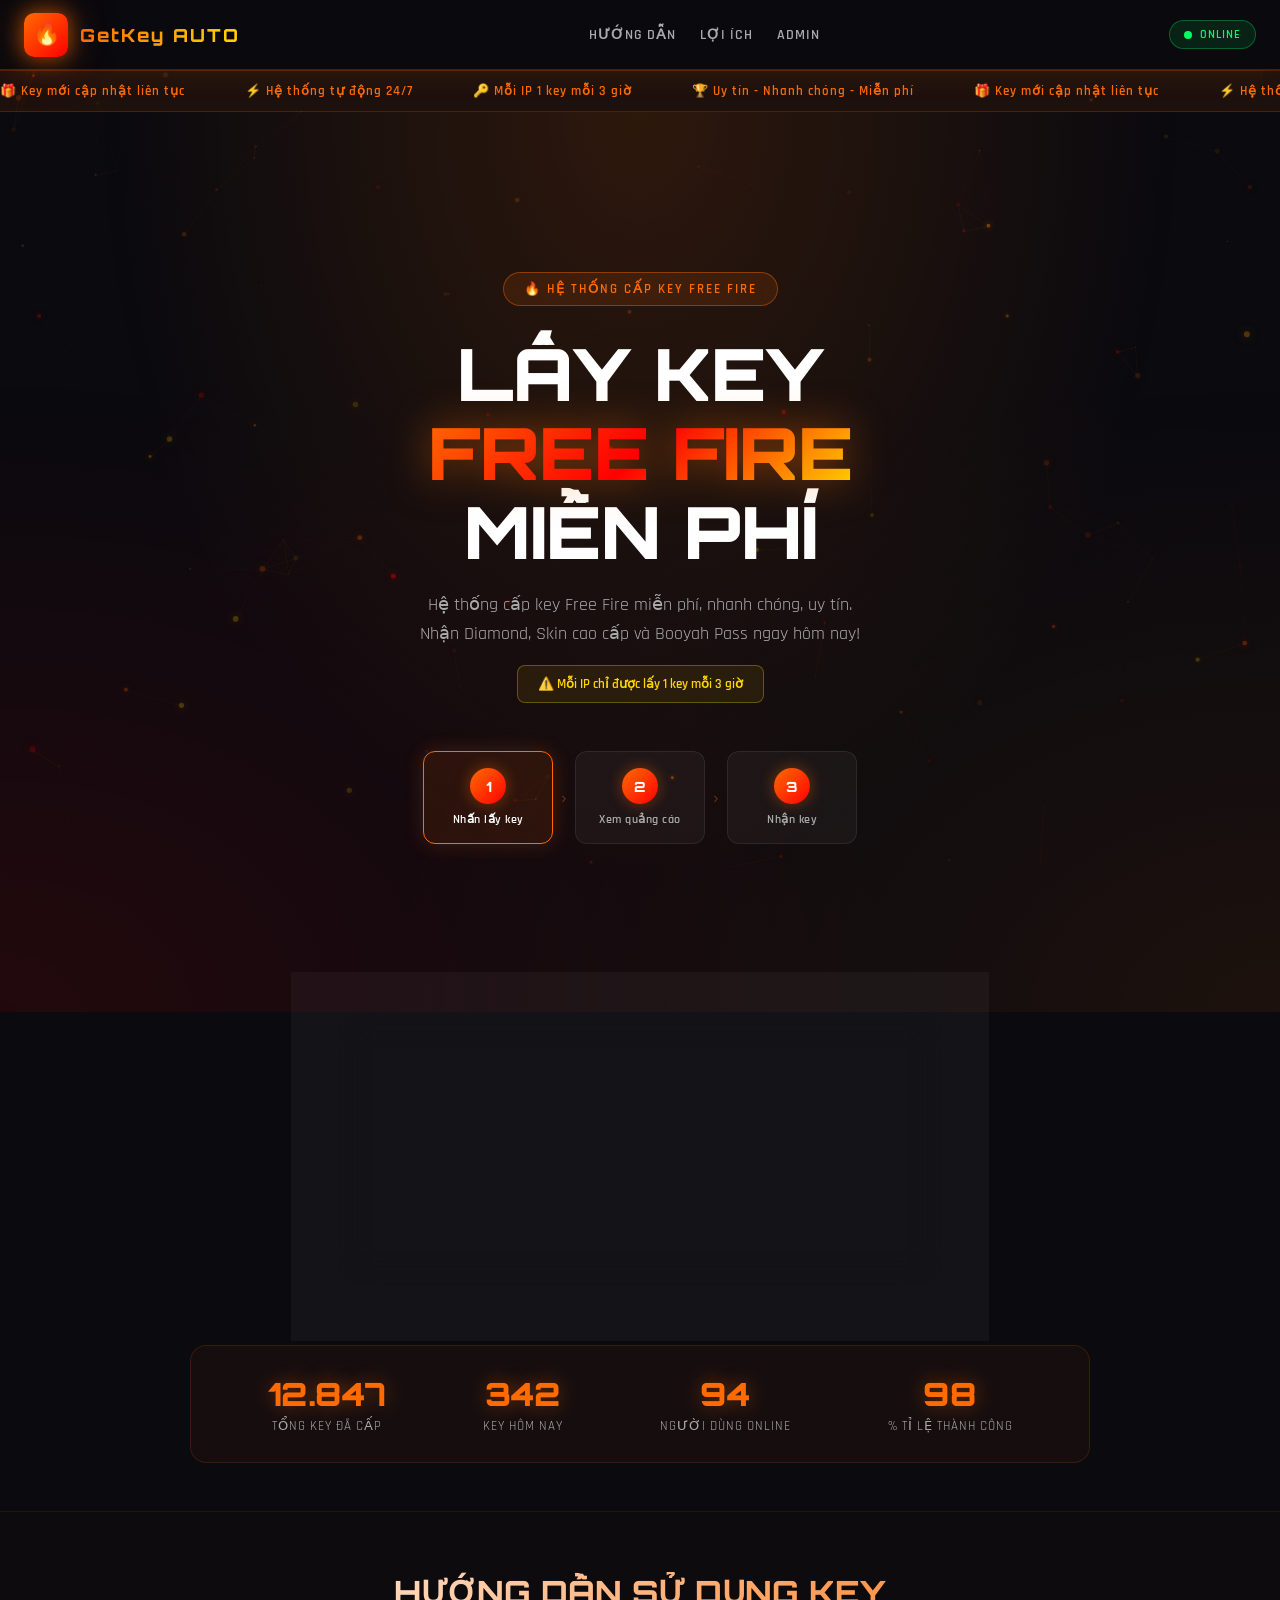
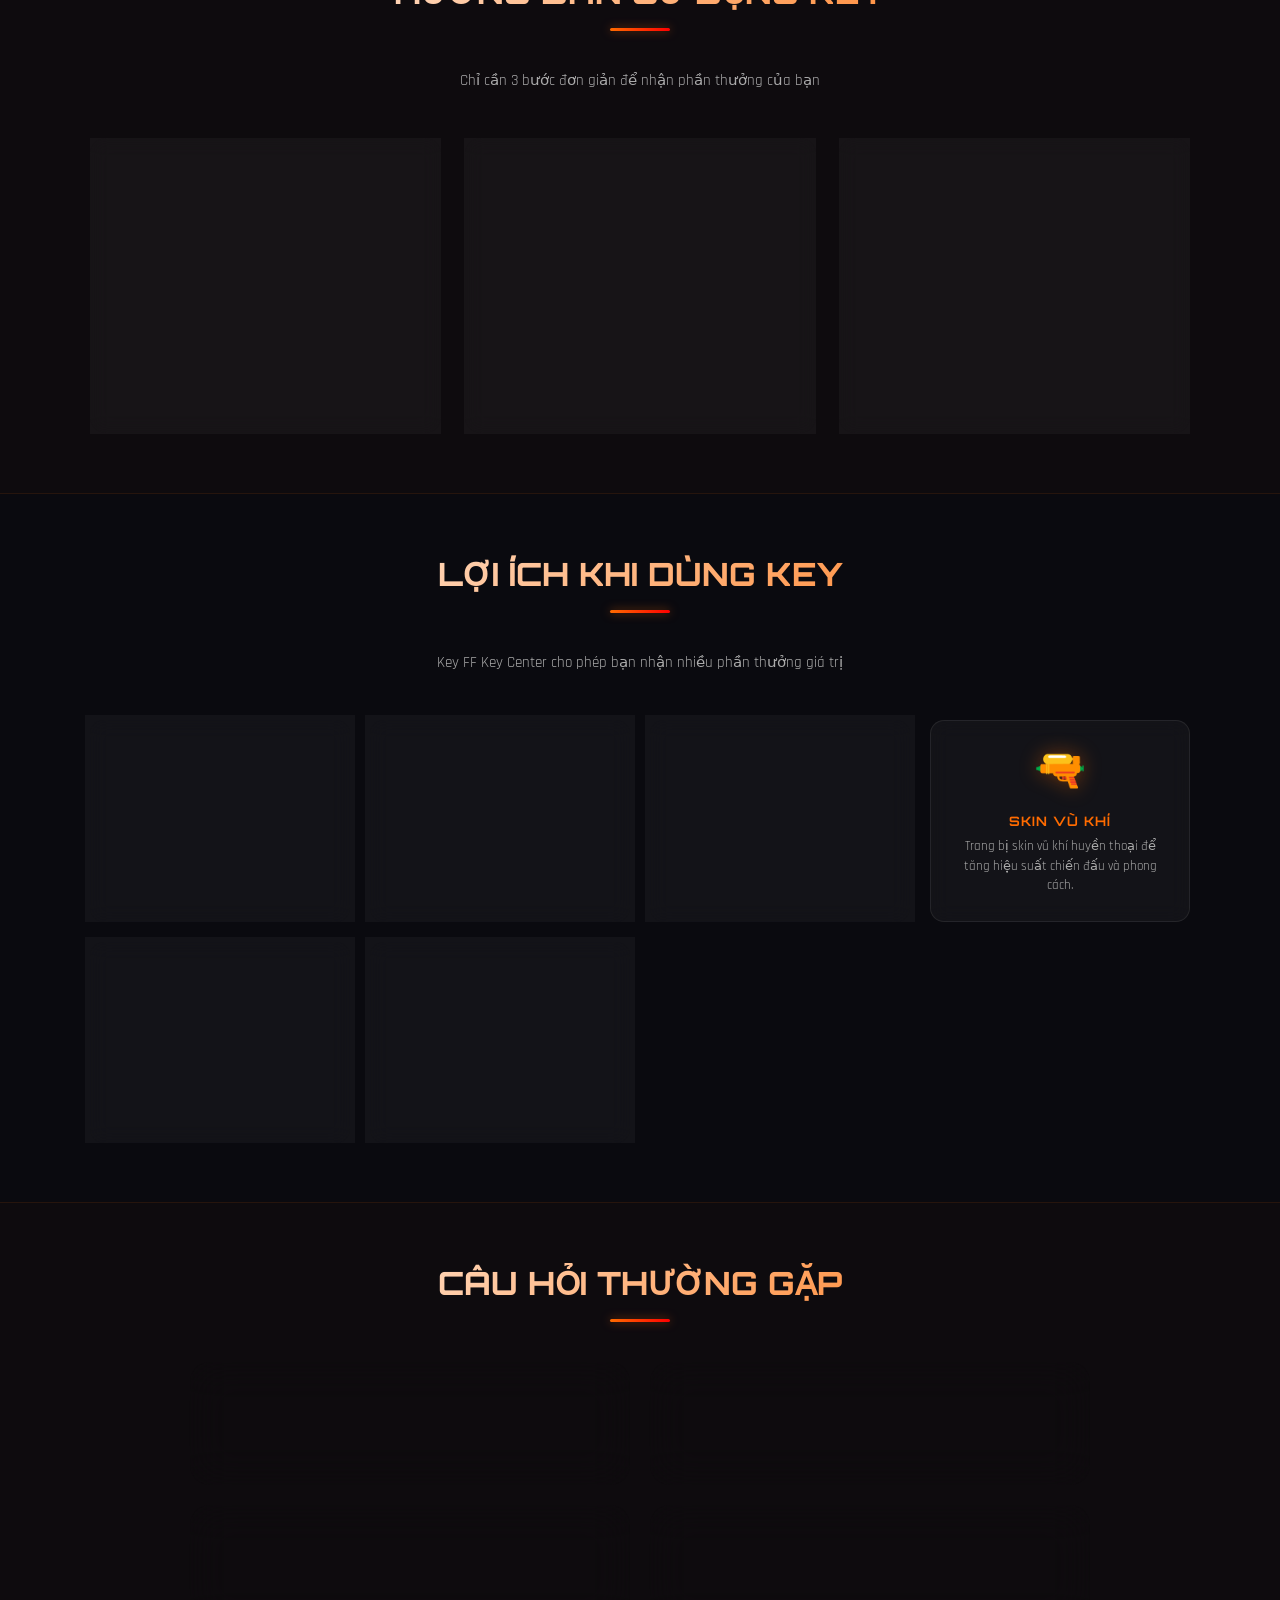
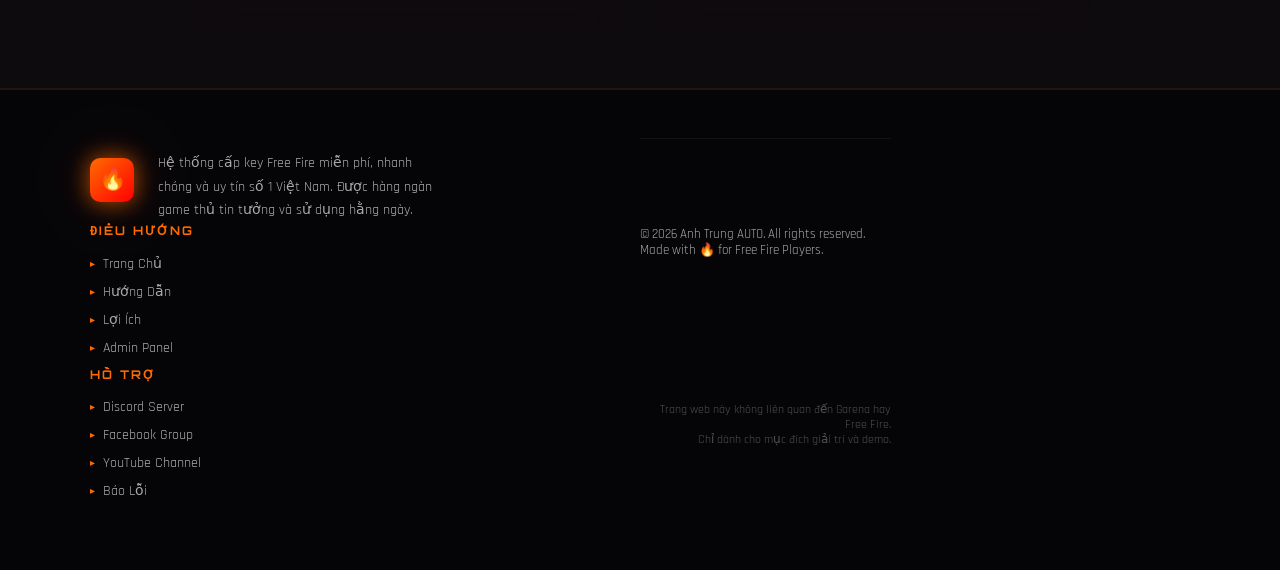
<file: index.html>
<!DOCTYPE html>
<html lang="vi">
<head>
  <meta charset="UTF-8" />
  <meta name="viewport" content="width=device-width, initial-scale=1.0" />
  <title>Get Key AUTO - Lấy Key Free Fire Miễn Phí</title>
  <meta name="description" content="Hệ thống cấp key Free Fire miễn phí, nhanh chóng, uy tín. Nhận Diamond, Skin, Booyah Pass ngay hôm nay!" />
  <meta name="theme-color" content="#FF6B00" />
  <link rel="stylesheet" href="style.css" />
  <!-- Google Fonts preconnect -->
  <link rel="preconnect" href="https://fonts.googleapis.com" />
  <link rel="preconnect" href="https://fonts.gstatic.com" crossorigin />
</head>
<body>

<!-- ==================== CANVAS BACKGROUNDS ==================== -->
<canvas id="particles-canvas"></canvas>
<canvas id="confetti-canvas"></canvas>

<!-- ==================== HEADER ==================== -->
<header>
  <a class="logo" href="#">
    <div class="logo-icon">🔥</div>
    <div>
      <div class="logo-text">GetKey AUTO</div>
    </div>
  </a>

  <nav class="header-nav">
    <a href="#how-to-use">Hướng Dẫn</a>
    <a href="#benefits">Lợi Ích</a>
    <a href="admin.html">Admin</a>
  </nav>

  <div class="header-status">
    <div class="status-dot"></div>
    ONLINE
  </div>
</header>

<!-- ==================== TICKER ==================== -->
<div class="ticker-wrapper" style="margin-top:70px;">
  <div class="ticker-track" id="tickerTrack">
   
    
    <span class="ticker-item">🎁 Key mới cập nhật liên tục</span>
    <span class="ticker-item">⚡ Hệ thống tự động 24/7</span>
    <span class="ticker-item">🔑 Mỗi IP 1 key mỗi 3 giờ</span>
    <span class="ticker-item">🏆 Uy tín - Nhanh chóng - Miễn phí</span>
   
    
    <span class="ticker-item">🎁 Key mới cập nhật liên tục</span>
    <span class="ticker-item">⚡ Hệ thống tự động 24/7</span>
    <span class="ticker-item">🔑 Mỗi IP 1 key mỗi 3 giờ</span>
    <span class="ticker-item">🏆 Uy tín - Nhanh chóng - Miễn phí</span>
  </div>
</div>

<!-- ==================== HERO SECTION ==================== -->
<section class="hero">
  <div class="hero-bg-gradient"></div>
  <div class="hero-content">

    <div class="hero-badge">
      🔥 HỆ THỐNG CẤP KEY FREE FIRE
    </div>

    <h1 class="hero-title">
      LẤY KEY<br/>
      <span class="highlight">FREE FIRE</span><br/>
      MIỄN PHÍ
    </h1>

    <p class="hero-subtitle">
      Hệ thống cấp key Free Fire miễn phí, nhanh chóng, uy tín.<br/>
      Nhận Diamond, Skin cao cấp và Booyah Pass ngay hôm nay!
    </p>

    <div class="hero-warning">
      ⚠️ Mỗi IP chỉ được lấy 1 key mỗi 3 giờ
    </div>

    <!-- STEP FLOW -->
    <div class="step-flow">
      <div class="step-item" id="step1">
        <div class="step-num">1</div>
        <div class="step-label">Nhấn lấy key</div>
      </div>
      <div class="step-arrow">›</div>
      <div class="step-item" id="step2">
        <div class="step-num">2</div>
        <div class="step-label">Xem quảng cáo</div>
      </div>
      <div class="step-arrow">›</div>
      <div class="step-item" id="step3">
        <div class="step-num">3</div>
        <div class="step-label">Nhận key</div>
      </div>
    </div>

  </div>
</section>

<!-- ==================== MAIN CARD ==================== -->
<div class="main-card">
  <div class="card">

    <!-- KEY DISPLAY -->
    <div class="key-display-wrapper">
      <div class="key-label">🔑 Key 3 Giờ Kể Từ Lúc Get</div>
      <div class="key-box" id="keyBox">
        <div class="key-shimmer"></div>
        <span class="key-text masked" id="keyText">? ? ? ? - ? ? ? ? - ? ? ? ?</span>
      </div>
    </div>

    <!-- COOLDOWN BOX -->
    <div class="cooldown-box" id="cooldownBox">
      <div class="cooldown-icon">⏳</div>
      <div class="cooldown-title">BẠN ĐÃ LẤY KEY HÔM NAY</div>
      <div class="cooldown-text">
        Key của bạn đã hiển thị ở trên. Vui lòng chờ hết thời gian sau để lấy key mới:
      </div>
      <div class="cooldown-timer" id="cooldownRemaining">00:00:00</div>
    </div>

    <!-- TIMER -->
    <div class="timer-wrapper" id="timerWrapper">
      <div class="timer-label">⏳ ĐANG XỬ LÝ QUẢNG CÁO - VUI LÒNG ĐỢI...</div>
      <div class="timer-bar-wrapper">
        <div class="timer-bar" id="timerBar"></div>
      </div>
      <div class="timer-count" id="timerCount">60s</div>
    </div>

    <!-- PROCESSING STATE -->
    <div class="processing-state" id="processingState">
      <div class="spinner"></div>
      <div class="processing-text">Đang xác minh và tạo key cho bạn...</div>
    </div>

    <!-- ACTION AREA -->
    <div id="actionArea">
      <button class="btn btn-primary" id="getKeyBtn" onclick="startGetKeyFlow()">
        🎮 LẤY KEY NGAY
      </button>
    </div>

    <!-- COPY AREA -->
    <div id="copyArea" style="display:none; margin-top:16px;">
      <button class="btn btn-copy" id="copyBtn" onclick="copyKey()">
        📋 COPY KEY
      </button>
    </div>

  </div>
</div>

<!-- ==================== STATS BAR ==================== -->
<div style="position:relative;z-index:1;padding:0 24px;">
  <div class="stats-bar">
    <div class="stat-item">
      <span class="stat-number" id="statTotal">0</span>
      <div class="stat-label">Tổng Key Đã Cấp</div>
    </div>
    <div class="stat-item">
      <span class="stat-number" id="statToday">0</span>
      <div class="stat-label">Key Hôm Nay</div>
    </div>
    <div class="stat-item">
      <span class="stat-number" id="statOnline">0</span>
      <div class="stat-label">Người Dùng Online</div>
    </div>
    <div class="stat-item">
      <span class="stat-number" data-count="99">0</span>
      <div class="stat-label">% Tỉ Lệ Thành Công</div>
    </div>
  </div>
</div>

<!-- ==================== HOW TO USE ==================== -->
<section class="how-to-use" id="how-to-use">
  <div class="container">
    <h2 class="section-title">HƯỚNG DẪN SỬ DỤNG KEY</h2>
    <div class="section-divider"></div>
    <p class="section-sub">Chỉ cần 3 bước đơn giản để nhận phần thưởng của bạn</p>

    <div class="steps-grid">
      <div class="guide-step">
        <span class="guide-step-icon">🖱️</span>
        <div class="guide-step-num">1</div>
        <div class="guide-step-title">NHẤN LẤY KEY</div>
        <p class="guide-step-desc">
          Nhấn nút "LẤY KEY NGAY" và hoàn thành bước xác minh qua trang quảng cáo. 
          Quá trình này giúp duy trì hệ thống miễn phí.
        </p>
      </div>
      <div class="guide-step">
        <span class="guide-step-icon">⏳</span>
        <div class="guide-step-num">2</div>
        <div class="guide-step-title">CHỜ XỬ LÝ</div>
        <p class="guide-step-desc">
          Hệ thống sẽ xác minh yêu cầu của bạn trong vòng 60 giây. 
          Đừng đóng trang hoặc làm mới trình duyệt trong lúc chờ.
        </p>
      </div>
      <div class="guide-step">
        <span class="guide-step-icon">🎮</span>
        <div class="guide-step-num">3</div>
        <div class="guide-step-title">NHẬP KEY VÀO GAME</div>
        <p class="guide-step-desc">
          Copy key và mở Free Fire → Cài Đặt → Nhập Key. 
          Phần thưởng sẽ được cộng vào tài khoản ngay lập tức!
        </p>
      </div>
    </div>
  </div>
</section>

<!-- ==================== BENEFITS ==================== -->
<section id="benefits">
  <div class="container">
    <h2 class="section-title">LỢI ÍCH KHI DÙNG KEY</h2>
    <div class="section-divider"></div>
    <p class="section-sub">Key FF Key Center cho phép bạn nhận nhiều phần thưởng giá trị</p>

    <div class="benefits-grid">
      <div class="benefit-card">
        <span class="benefit-icon">💎</span>
        <div class="benefit-title">DIAMOND</div>
        <p class="benefit-desc">Nhận từ 100 đến 500 Diamond miễn phí để mua skin và vật phẩm yêu thích.</p>
      </div>
      <div class="benefit-card">
        <span class="benefit-icon">👗</span>
        <div class="benefit-title">SKIN ĐỘC QUYềN</div>
        <p class="benefit-desc">Mở khóa các bộ skin độc quyền hiếm có, không thể mua bằng tiền thông thường.</p>
      </div>
      <div class="benefit-card">
        <span class="benefit-icon">🏆</span>
        <div class="benefit-title">BOOYAH PASS</div>
        <p class="benefit-desc">Nhận Booyah Pass cao cấp với hàng trăm phần thưởng độc đáo theo mùa.</p>
      </div>
      <div class="benefit-card">
        <span class="benefit-icon">🔫</span>
        <div class="benefit-title">SKIN VŨ KHÍ</div>
        <p class="benefit-desc">Trang bị skin vũ khí huyền thoại để tăng hiệu suất chiến đấu và phong cách.</p>
      </div>
      <div class="benefit-card">
        <span class="benefit-icon">⚡</span>
        <div class="benefit-title">CHARACTER</div>
        <p class="benefit-desc">Mở khóa nhân vật đặc biệt với kỹ năng độc đáo giúp bạn Booyah dễ dàng hơn.</p>
      </div>
      <div class="benefit-card">
        <span class="benefit-icon">🎁</span>
        <div class="benefit-title">QUÀ TẶNG BÍ ẨN</div>
        <p class="benefit-desc">Mỗi key có thể chứa phần thưởng bí ẩn đặc biệt ngẫu nhiên cho người may mắn!</p>
      </div>
    </div>
  </div>
</section>

<!-- ==================== FAQ ==================== -->
<section style="background:rgba(255,107,0,0.02);border-top:1px solid rgba(255,107,0,0.1);border-bottom:1px solid rgba(255,107,0,0.1);">
  <div class="container">
    <h2 class="section-title">CÂU HỎI THƯỜNG GẶP</h2>
    <div class="section-divider"></div>
    <div style="display:grid;grid-template-columns:repeat(auto-fit,minmax(320px,1fr));gap:20px;max-width:900px;margin:0 auto;">
      <div class="card" style="padding:24px;">
        <div style="color:var(--primary);font-family:'Orbitron',monospace;font-size:14px;margin-bottom:10px;">❓ Key dùng được bao lâu?</div>
        <p style="color:var(--text-secondary);font-size:14px;line-height:1.6;">Mỗi key có thời hạn sử dụng 24 giờ kể từ khi được cấp. Bạn nên nhập key vào game ngay sau khi lấy.</p>
      </div>
      <div class="card" style="padding:24px;">
        <div style="color:var(--primary);font-family:'Orbitron',monospace;font-size:14px;margin-bottom:10px;">❓ Mỗi ngày lấy được mấy key?</div>
        <p style="color:var(--text-secondary);font-size:14px;line-height:1.6;">Hệ thống giới hạn 1 key mỗi 24 giờ trên mỗi thiết bị/IP để đảm bảo công bằng cho tất cả người dùng.</p>
      </div>
      <div class="card" style="padding:24px;">
        <div style="color:var(--primary);font-family:'Orbitron',monospace;font-size:14px;margin-bottom:10px;">❓ Key có an toàn không?</div>
        <p style="color:var(--text-secondary);font-size:14px;line-height:1.6;">Hoàn toàn an toàn! Chúng tôi không yêu cầu mật khẩu hay thông tin tài khoản của bạn. Chỉ cần nhập key là nhận thưởng.</p>
      </div>
      <div class="card" style="padding:24px;">
        <div style="color:var(--primary);font-family:'Orbitron',monospace;font-size:14px;margin-bottom:10px;">❓ Key không hoạt động?</div>
        <p style="color:var(--text-secondary);font-size:14px;line-height:1.6;">Đảm bảo nhập đúng định dạng TDZ-XXX. Nếu vẫn không hoạt động, hãy thử lại sau hoặc liên hệ hỗ trợ qua Discord.</p>
      </div>
    </div>
  </div>
</section>

<!-- ==================== FOOTER ==================== -->
<footer>
  <div class="footer-grid">
    <div class="footer-brand">
      <div class="logo">
        <div class="logo-icon">🔥</div>
        <div>
          <div class="logo-text" style="font-size:16px;"Get Key AUTO</div>
        </div>
      </div>
      <p>Hệ thống cấp key Free Fire miễn phí, nhanh chóng và uy tín số 1 Việt Nam. Được hàng ngàn game thủ tin tưởng và sử dụng hằng ngày.</p>
    </div>
    <div>
      <div class="footer-title">ĐIỀU HƯỚNG</div>
      <ul class="footer-links">
        <li><a href="#">Trang Chủ</a></li>
        <li><a href="#how-to-use">Hướng Dẫn</a></li>
        <li><a href="#benefits">Lợi Ích</a></li>
        <li><a href="admin.html">Admin Panel</a></li>
      </ul>
    </div>
    <div>
      <div class="footer-title">HỖ TRỢ</div>
      <ul class="footer-links">
        <li><a href="#">Discord Server</a></li>
        <li><a href="#">Facebook Group</a></li>
        <li><a href="#">YouTube Channel</a></li>
        <li><a href="#">Báo Lỗi</a></li>
      </ul>
    </div>
  </div>
  <div class="footer-bottom">
    <div class="footer-copyright">
      © 2026 Anh Trung AUTO. All rights reserved. Made with 🔥 for Free Fire Players.
    </div>
    <div class="footer-disclaimer">
      Trang web này không liên quan đến Garena hay Free Fire.<br/>
      Chỉ dành cho mục đích giải trí và demo.
    </div>
  </div>
</footer>

<!-- ==================== SCRIPTS ==================== -->
<script src="script.js"></script>

</body>
</html>
</file>
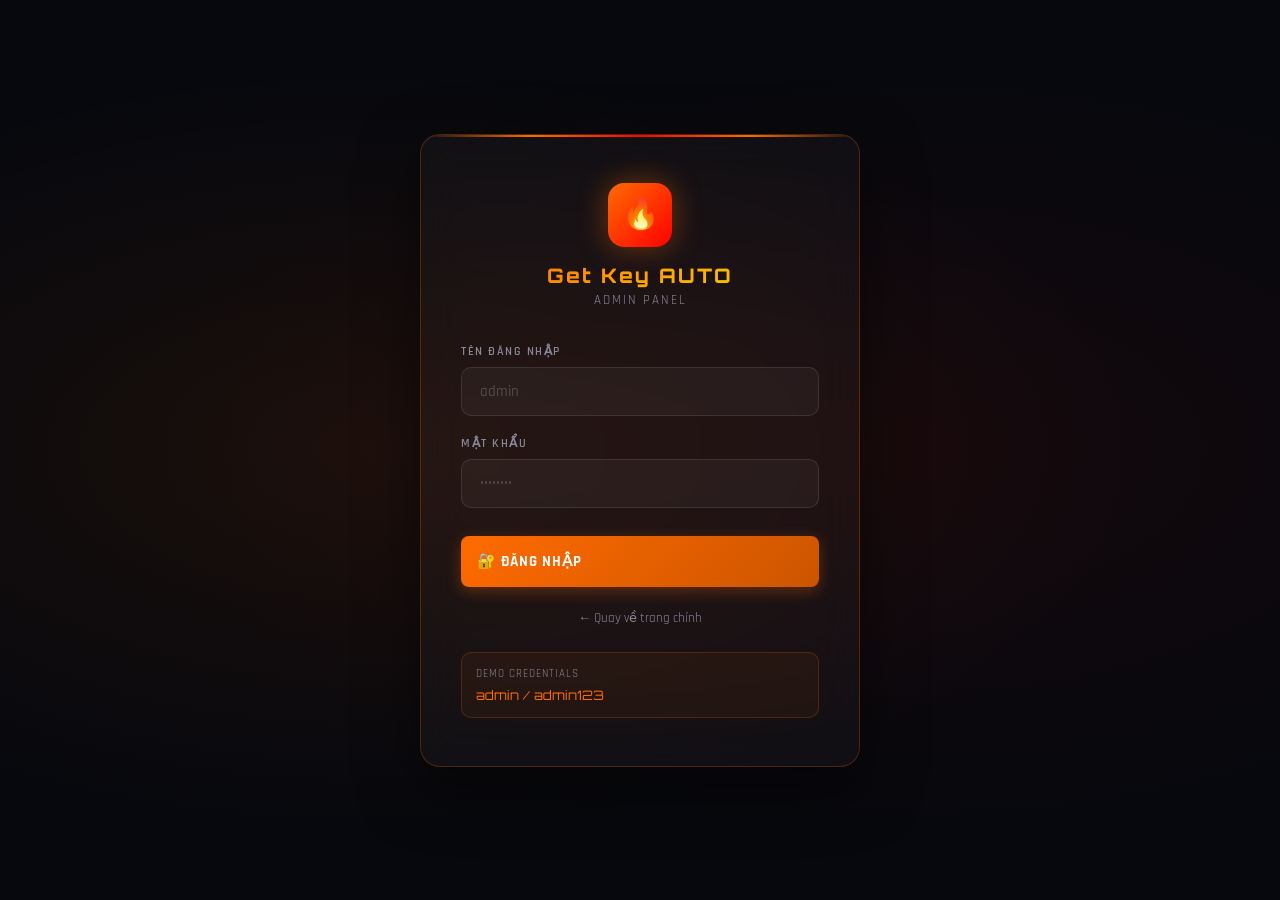
<file: admin.html>
<!DOCTYPE html>
<html lang="vi">
<head>
  <meta charset="UTF-8" />
  <meta name="viewport" content="width=device-width, initial-scale=1.0" />
  <title>Admin Panel - Get Key AUTO</title>
  <link rel="stylesheet" href="admin.css" />
  <link rel="preconnect" href="https://fonts.googleapis.com" />
  <link rel="preconnect" href="https://fonts.gstatic.com" crossorigin />
</head>
<body>

<!-- ===================== LOGIN PAGE ===================== -->
<div class="login-page" id="loginPage" style="display:none;">
  <div class="login-card">
    <div class="login-logo">
      <div class="login-logo-icon">🔥</div>
      <div class="login-logo-text">Get Key AUTO</div>
      <div class="login-logo-sub">ADMIN PANEL</div>
    </div>

    <div class="login-error" id="loginError"></div>

    <form id="loginForm">
      <div class="form-group">
        <label class="form-label" for="loginUsername">Tên đăng nhập</label>
        <input
          class="form-input"
          id="loginUsername"
          type="text"
          placeholder="admin"
          autocomplete="username"
          required
        />
      </div>
      <div class="form-group">
        <label class="form-label" for="loginPassword">Mật khẩu</label>
        <input
          class="form-input"
          id="loginPassword"
          type="password"
          placeholder="••••••••"
          autocomplete="current-password"
          required
        />
      </div>
      <button type="submit" class="btn btn-primary" style="width:100%;padding:16px;font-size:15px;margin-top:8px;">
        🔐 ĐĂNG NHẬP
      </button>
    </form>

    <div style="margin-top:20px;text-align:center;">
      <a href="index.html" style="color:var(--text-secondary);font-size:13px;text-decoration:none;">
        ← Quay về trang chính
      </a>
    </div>

    <div style="margin-top:24px;padding:14px;background:rgba(255,107,0,0.06);border:1px solid rgba(255,107,0,0.2);border-radius:10px;">
      <div style="font-size:11px;color:var(--text-secondary);letter-spacing:1px;margin-bottom:6px;">DEMO CREDENTIALS</div>
      <div style="font-size:13px;color:var(--primary);font-family:'Orbitron',monospace;">admin / admin123</div>
    </div>
  </div>
</div>

<!-- ===================== ADMIN LAYOUT ===================== -->
<div class="admin-layout" id="adminLayout">

  <!-- SIDEBAR -->
  <aside class="sidebar">
    <div class="sidebar-header">
      <div class="sidebar-logo">
        <div class="sidebar-logo-icon">🔥</div>
        <div>
          <div class="sidebar-logo-text">Get Key AUTO</div>
          <div class="sidebar-logo-badge">ADMIN PANEL</div>
        </div>
      </div>
    </div>

    <nav class="sidebar-nav">
      <div class="nav-section-label">TỔNG QUAN</div>

      <div class="nav-item active" data-panel="dashboard" onclick="switchPanel('dashboard')">
        <span class="nav-item-icon">📊</span>
        Dashboard
      </div>

      <div class="nav-section-label">QUẢN LÝ</div>

      <div class="nav-item" data-panel="history" onclick="switchPanel('history')">
        <span class="nav-item-icon">📜</span>
        Lịch Sử Key
        <span class="nav-badge" id="historyBadge">0</span>
      </div>

      <div class="nav-item" data-panel="keys" onclick="switchPanel('keys')">
        <span class="nav-item-icon">🔑</span>
        Quản Lý Key
      </div>

      <div class="nav-section-label">HỆ THỐNG</div>

      <div class="nav-item" data-panel="shortlink" onclick="switchPanel('shortlink')">
        <span class="nav-item-icon">🔗</span>
        Rút Gọn Link4M
      </div>

      <div class="nav-item" data-panel="webhook" onclick="switchPanel('webhook')">
        <span class="nav-item-icon">🔔</span>
        Discord Webhook
      </div>

      <div class="nav-item" data-panel="settings" onclick="switchPanel('settings')">
        <span class="nav-item-icon">⚙️</span>
        Cài Đặt
      </div>

      <div class="nav-section-label">LIÊN KẾT</div>

      <div class="nav-item" onclick="window.open('index.html','_blank')">
        <span class="nav-item-icon">🌐</span>
        Xem Trang Chính
      </div>
    </nav>

    <div class="sidebar-footer">
      <div class="sidebar-user">
        <div class="user-avatar">A</div>
        <div>
          <div class="user-name">Administrator</div>
          <div class="user-role">Super Admin</div>
        </div>
      </div>
      <button class="btn btn-secondary" style="width:100%" onclick="logout()">
        🚪 Đăng Xuất
      </button>
    </div>
  </aside>

  <!-- MAIN CONTENT -->
  <div class="main-content">

    <!-- TOPBAR -->
    <div class="topbar">
      <div class="topbar-title" id="topbarTitle">Dashboard</div>
      <div class="topbar-actions">
        <button class="system-toggle" id="systemToggleBtn" onclick="toggleSystem()">
          <div class="toggle-dot"></div>
          <span class="toggle-text">ONLINE</span>
        </button>
        <button class="btn btn-secondary" onclick="logout()">🚪 Logout</button>
      </div>
    </div>

    <!-- PAGE CONTENT -->
    <div class="page-content">

      <!-- ========== DASHBOARD PANEL ========== -->
      <div class="panel active" id="panel-dashboard">

        <div class="stats-grid">
          <div class="stat-card">
            <div class="stat-card-icon orange">🔑</div>
            <div class="stat-card-value" id="statTotal">—</div>
            <div class="stat-card-label">Tổng Key Đã Cấp</div>
            <span class="stat-card-change up">+12%</span>
            <div class="mini-chart"><div class="mini-chart-fill" style="width:78%"></div></div>
          </div>
          <div class="stat-card">
            <div class="stat-card-icon red">📅</div>
            <div class="stat-card-value" id="statToday">—</div>
            <div class="stat-card-label">Key Hôm Nay</div>
            <span class="stat-card-change up">+8%</span>
            <div class="mini-chart"><div class="mini-chart-fill" style="width:55%"></div></div>
          </div>
          <div class="stat-card">
            <div class="stat-card-icon green">✅</div>
            <div class="stat-card-value" id="statAvailable">—</div>
            <div class="stat-card-label">Key Khả Dụng</div>
            <span class="stat-card-change down">-3%</span>
            <div class="mini-chart"><div class="mini-chart-fill" style="width:40%"></div></div>
          </div>
          <div class="stat-card">
            <div class="stat-card-icon blue">👥</div>
            <div class="stat-card-value" id="statOnline">—</div>
            <div class="stat-card-label">Người Online</div>
            <span class="stat-card-change up">+24%</span>
            <div class="mini-chart"><div class="mini-chart-fill" style="width:65%"></div></div>
          </div>
        </div>

        <!-- RECENT ACTIVITY + QUICK ACTIONS -->
        <div style="display:grid;grid-template-columns:1fr 320px;gap:20px;flex-wrap:wrap;">
          <div class="data-card">
            <div class="data-card-header">
              <div class="data-card-title">📜 Hoạt Động Gần Đây</div>
              <button class="btn btn-secondary" onclick="switchPanel('history')">Xem tất cả →</button>
            </div>
            <div style="padding:16px 20px;" id="recentActivity">
              <div style="text-align:center;color:var(--text-secondary);padding:30px;">Đang tải...</div>
            </div>
          </div>

          <div style="display:flex;flex-direction:column;gap:16px;">
            <!-- Quick Actions -->
            <div class="data-card">
              <div class="data-card-header">
                <div class="data-card-title">⚡ Thao Tác Nhanh</div>
              </div>
              <div style="padding:16px;display:flex;flex-direction:column;gap:10px;">
                <button class="btn btn-primary" style="width:100%;" onclick="switchPanel('keys');openCreateKeyModal()">
                  ➕ Tạo Key Mới
                </button>
                <button class="btn btn-info" style="width:100%;" onclick="switchPanel('history')">
                  📜 Xem Lịch Sử
                </button>
                <button class="btn btn-success" style="width:100%;" onclick="window.open('index.html','_blank')">
                  🌐 Xem Trang Chính
                </button>
                <button class="btn btn-secondary" style="width:100%;" onclick="switchPanel('webhook')">
                  🔔 Cấu Hình Webhook
                </button>
              </div>
            </div>

            <!-- System Status -->
            <div class="data-card">
              <div class="data-card-header">
                <div class="data-card-title">🖥️ Trạng Thái Hệ Thống</div>
              </div>
              <div style="padding:16px;">
                <div style="display:flex;justify-content:space-between;align-items:center;padding:8px 0;border-bottom:1px solid rgba(255,255,255,0.04);">
                  <span style="color:var(--text-secondary);font-size:13px;">API Status</span>
                  <span class="badge badge-success">● ONLINE</span>
                </div>
                <div style="display:flex;justify-content:space-between;align-items:center;padding:8px 0;border-bottom:1px solid rgba(255,255,255,0.04);">
                  <span style="color:var(--text-secondary);font-size:13px;">Database</span>
                  <span class="badge badge-success">● Connected</span>
                </div>
                <div style="display:flex;justify-content:space-between;align-items:center;padding:8px 0;border-bottom:1px solid rgba(255,255,255,0.04);">
                  <span style="color:var(--text-secondary);font-size:13px;">Webhook</span>
                  <span class="badge badge-warning" id="webhookStatus">● Chưa cấu hình</span>
                </div>
                <div style="display:flex;justify-content:space-between;align-items:center;padding:8px 0;">
                  <span style="color:var(--text-secondary);font-size:13px;">Uptime</span>
                  <span style="color:var(--text-primary);font-size:13px;font-family:'Orbitron',monospace;">99.9%</span>
                </div>
              </div>
            </div>
          </div>
        </div>
      </div>

      <!-- ========== HISTORY PANEL ========== -->
      <div class="panel" id="panel-history">
        <div class="data-card">
          <div class="data-card-header">
            <div class="data-card-title">📜 Lịch Sử Lấy Key <span id="historyCount">(0)</span></div>
            <div class="data-card-actions">
              <button class="btn btn-secondary" onclick="exportHistory()">📥 Xuất JSON</button>
              <button class="btn btn-danger" onclick="clearHistory()">🗑️ Xóa Tất Cả</button>
            </div>
          </div>

          <div style="padding:16px 20px 0;">
            <div class="search-bar">
              <div class="search-input-wrapper">
                <span class="search-icon">🔍</span>
                <input
                  class="search-input"
                  type="text"
                  placeholder="Tìm key, IP..."
                  oninput="searchHistory(this.value)"
                />
              </div>
            </div>
          </div>

          <div class="table-wrapper">
            <table>
              <thead>
                <tr>
                  <th>KEY</th>
                  <th>ĐỊA CHỈ IP</th>
                  <th>THỜI GIAN</th>
                  <th>TRẠNG THÁI</th>
                </tr>
              </thead>
              <tbody id="historyTableBody">
                <tr><td colspan="4" style="text-align:center;color:var(--text-secondary);padding:40px;">Đang tải...</td></tr>
              </tbody>
            </table>
          </div>
        </div>
      </div>

      <!-- ========== KEYS PANEL ========== -->
      <div class="panel" id="panel-keys">

        <!-- Bulk Generate -->
        <div class="data-card" style="margin-bottom:20px;">
          <div class="data-card-header">
            <div class="data-card-title">⚙️ Tạo Key Hàng Loạt</div>
          </div>
          <div style="padding:20px;display:flex;align-items:flex-end;gap:16px;flex-wrap:wrap;">
            <div class="form-group" style="margin:0;flex:1;min-width:120px;">
              <label class="form-label">Số lượng key</label>
              <input class="form-input" type="number" id="bulkCount" value="10" min="1" max="100" />
            </div>
            <div class="form-group" style="margin:0;flex:2;min-width:200px;">
              <label class="form-label">Ghi chú</label>
              <input class="form-input" type="text" id="bulkNote" placeholder="VIP Key, Event, ..." />
            </div>
            <button class="btn btn-primary" onclick="generateBulkKeys()" style="flex-shrink:0;">
              ⚡ TẠO HÀNG LOẠT
            </button>
          </div>
        </div>

        <div class="data-card">
          <div class="data-card-header">
            <div class="data-card-title">🔑 Danh Sách Key <span id="keysCount">(0)</span></div>
            <div class="data-card-actions">
              <button class="btn btn-primary" onclick="openCreateKeyModal()">➕ Tạo Key</button>
              <button class="btn btn-danger" onclick="clearAllKeys()">🗑️ Xóa Tất Cả</button>
            </div>
          </div>

          <div style="padding:16px 20px 0;">
            <div class="search-bar">
              <div class="search-input-wrapper">
                <span class="search-icon">🔍</span>
                <input
                  class="search-input"
                  type="text"
                  placeholder="Tìm key..."
                  oninput="searchKeys(this.value)"
                />
              </div>
            </div>
          </div>

          <div class="table-wrapper">
            <table>
              <thead>
                <tr>
                  <th>KEY</th>
                  <th>NGÀY TẠO</th>
                  <th>TRẠNG THÁI</th>
                  <th>GHI CHÚ</th>
                  <th>THAO TÁC</th>
                </tr>
              </thead>
              <tbody id="keysTableBody">
                <tr><td colspan="5" style="text-align:center;color:var(--text-secondary);padding:40px;">Đang tải...</td></tr>
              </tbody>
            </table>
          </div>
        </div>
      </div>

      <!-- ========== WEBHOOK PANEL ========== -->
      <div class="panel" id="panel-webhook">
        <div class="data-card">
          <div class="data-card-header">
            <div class="data-card-title">🔔 Cấu Hình Discord Webhook</div>
          </div>
          <div style="padding:28px;">
            <div style="background:rgba(0,207,255,0.06);border:1px solid rgba(0,207,255,0.2);border-radius:10px;padding:16px;margin-bottom:24px;">
              <div style="color:#00cfff;font-size:13px;font-weight:600;margin-bottom:6px;">ℹ️ Hướng dẫn</div>
              <p style="color:var(--text-secondary);font-size:13px;line-height:1.6;">
                Webhook Discord sẽ gửi thông báo tự động mỗi khi có người lấy key thành công.
                Vào Server Discord → Channel Settings → Integrations → Webhooks → New Webhook → Copy URL.
              </p>
            </div>

            <div class="form-group">
              <label class="form-label">Discord Webhook URL</label>
              <input
                class="form-input"
                id="webhookUrl"
                type="url"
                placeholder="https://discord.com/api/webhooks/..."
                style="font-family:'Orbitron',monospace;font-size:12px;letter-spacing:0.5px;"
              />
            </div>

            <div style="display:flex;gap:12px;flex-wrap:wrap;">
              <button class="btn btn-primary" onclick="saveSettings()">💾 LƯU WEBHOOK</button>
              <button class="btn btn-info" id="testWebhookBtn" onclick="testWebhook()">🧪 TEST WEBHOOK</button>
              <button class="btn btn-danger" onclick="clearWebhook()">🗑️ XÓA WEBHOOK</button>
            </div>

            <div style="margin-top:32px;">
              <div class="form-label" style="margin-bottom:16px;">📋 PAYLOAD MẪU</div>
              <div style="background:rgba(0,0,0,0.4);border:1px solid rgba(255,255,255,0.08);border-radius:10px;padding:16px;font-family:monospace;font-size:12px;color:#aaffaa;line-height:1.6;overflow-x:auto;">
<pre>{
  "username": "FF KEY CENTER",
  "embeds": [{
    "title": "🔑 KEY MỚI ĐÃ ĐƯỢC LẤY!",
    "color": 16740096,
    "fields": [
      { "name": "🎮 Key", "value": "`FFKEY-XXXX-XXXX-XXXX`" },
      { "name": "⏰ Thời gian", "value": "25/10/2024 09:30:00" },
      { "name": "🌐 IP", "value": "103.xxx.xxx.xxx" }
    ]
  }]
}</pre>
              </div>
            </div>
          </div>
        </div>
      </div>

      <!-- ========== SETTINGS PANEL ========== -->
      <div class="panel" id="panel-settings">
        <div class="data-card" style="margin-bottom:20px;">
          <div class="data-card-header">
            <div class="data-card-title">⚙️ Cài Đặt Hệ Thống</div>
          </div>
          <div style="padding:0 24px;">

            <div class="setting-row">
              <div class="setting-info">
                <div class="setting-label">Trạng thái hệ thống</div>
                <div class="setting-desc">Bật/tắt toàn bộ hệ thống cấp key. Khi tắt, người dùng không thể lấy key.</div>
              </div>
              <div class="setting-control" style="display:flex;align-items:center;gap:12px;">
                <label class="toggle-switch" onclick="toggleSystem()">
                  <input type="checkbox" id="systemCheckbox" checked />
                  <div class="toggle-track">
                    <div class="toggle-thumb"></div>
                  </div>
                </label>
                <span id="systemStatusText" style="font-size:13px;font-weight:700;color:#00ff64;">BẬT</span>
              </div>
            </div>

            <div class="setting-row">
              <div class="setting-info">
                <div class="setting-label">Thời gian cooldown (giờ)</div>
                <div class="setting-desc">Khoảng thời gian giữa 2 lần lấy key của cùng một IP.</div>
              </div>
              <div class="setting-control">
                <input class="form-input" type="number" id="cooldownSetting" value="24" min="1" max="168" />
              </div>
            </div>

            <div class="setting-row">
              <div class="setting-info">
                <div class="setting-label">Thời gian đếm ngược (giây)</div>
                <div class="setting-desc">Thời gian người dùng phải chờ trước khi nhận key.</div>
              </div>
              <div class="setting-control">
                <input class="form-input" type="number" id="countdownSetting" value="60" min="10" max="300" />
              </div>
            </div>

            <div class="setting-row">
              <div class="setting-info">
                <div class="setting-label">Discord Webhook URL</div>
                <div class="setting-desc">URL webhook để nhận thông báo khi có người lấy key.</div>
              </div>
              <div class="setting-control">
                <input class="form-input" type="url" id="webhookUrlSettings" placeholder="https://discord.com/api/webhooks/..." />
              </div>
            </div>

          </div>
          <div style="padding:20px 24px;border-top:1px solid rgba(255,255,255,0.04);display:flex;gap:10px;">
            <button class="btn btn-primary" onclick="saveAllSettings()">💾 LƯU CÀI ĐẶT</button>
            <button class="btn btn-secondary" onclick="resetSettings()">↩️ Khôi Phục Mặc Định</button>
          </div>
        </div>

        <!-- RESET DATA -->
        <div class="data-card">
          <div class="data-card-header">
            <div class="data-card-title" style="color:#ff6666;">⚠️ Vùng Nguy Hiểm</div>
          </div>
          <div style="padding:24px;display:flex;gap:12px;flex-wrap:wrap;">
            <button class="btn btn-danger" onclick="clearHistory()">🗑️ Xóa Lịch Sử</button>
            <button class="btn btn-danger" onclick="clearAllKeys()">🗑️ Xóa Tất Cả Key</button>
            <button class="btn btn-danger" onclick="resetAll()">💥 Reset Toàn Bộ Dữ Liệu</button>
          </div>
        </div>
      </div>

      <!-- ========== SHORTLINK 4M PANEL ========== -->
      <div class="panel" id="panel-shortlink">

        <!-- API KEY CARD -->
        <div class="data-card" style="margin-bottom:20px;">
          <div class="data-card-header">
            <div class="data-card-title">🔑 Cấu Hình API Link4M</div>
            <span class="badge badge-warning" id="apiKeyStatus">● Chưa cấu hình</span>
          </div>
          <div style="padding:24px;display:flex;flex-direction:column;gap:16px;">
            <div style="background:rgba(255,107,0,0.06);border:1px solid rgba(255,107,0,0.2);border-radius:10px;padding:14px;font-size:13px;color:var(--text-secondary);line-height:1.7;">
              📌 Lấy API Key tại <a href="https://link4m.co/member/tools/api" target="_blank" style="color:var(--primary);text-decoration:none;font-weight:600;">link4m.co → Member → API</a><br>
              🔒 API Key được lưu cục bộ, chỉ bạn mới thấy.<br>
              ⚡ Sau khi lưu API Key, dán link vào ô bên dưới để rút gọn.
            </div>
            <div class="form-group" style="margin:0;">
              <label class="form-label">API Key 4M</label>
              <div style="display:flex;gap:10px;">
                <input class="form-input" id="fourm_api_key" type="password" placeholder="Dán API Key của bạn vào đây..." style="flex:1;" />
                <button class="btn btn-primary" onclick="save4mApiKey()">💾 Lưu</button>
                <button class="btn btn-secondary" onclick="toggle4mApiKeyVisibility()" id="toggleApiKeyBtn" title="Hiện/Ẩn">👁️</button>
              </div>
            </div>
          </div>
        </div>

        <!-- SHORTLINK TOOL CARD -->
        <div class="data-card" style="margin-bottom:20px;">
          <div class="data-card-header">
            <div class="data-card-title">🔗 Rút Gọn Link 4M</div>
          </div>
          <div style="padding:24px;display:flex;flex-direction:column;gap:16px;">
            <div class="form-group" style="margin:0;">
              <label class="form-label">Link gốc cần rút gọn</label>
              <input class="form-input" id="fourm_original_url" type="url" placeholder="https://example.com/link-dai-can-rut-gon..." />
            </div>
            <div style="display:flex;gap:10px;flex-wrap:wrap;">
              <button class="btn btn-primary" onclick="shorten4mLink()" id="shortenBtn" style="flex:1;min-width:140px;">
                🔗 RÚT GỌN LINK
              </button>
              <button class="btn btn-secondary" onclick="clear4mForm()" style="min-width:100px;">🗑️ Xóa</button>
            </div>

            <!-- Result box (hidden by default) -->
            <div id="fourm_result_box" style="display:none;background:rgba(0,255,128,0.05);border:1px solid rgba(0,255,128,0.25);border-radius:12px;padding:18px;">
              <div style="font-size:11px;letter-spacing:1px;color:var(--text-secondary);margin-bottom:8px;">LINK ĐÃ RÚT GỌN ✅</div>
              <div style="display:flex;gap:10px;align-items:center;">
                <input class="form-input" id="fourm_short_url" type="text" readonly style="flex:1;font-family:'Orbitron',monospace;font-size:13px;color:#00ff80;background:rgba(0,255,128,0.06);border-color:rgba(0,255,128,0.2);" />
                <button class="btn btn-primary" onclick="copy4mLink()" style="background:rgba(0,255,128,0.15);border-color:rgba(0,255,128,0.4);color:#00ff80;min-width:90px;">📋 Copy</button>
                <a id="fourm_open_link" href="#" target="_blank" class="btn btn-secondary" style="min-width:80px;">🌐 Mở</a>
              </div>
            </div>

            <!-- Error box -->
            <div id="fourm_error_box" style="display:none;background:rgba(255,50,50,0.06);border:1px solid rgba(255,50,50,0.3);border-radius:10px;padding:14px;font-size:13px;color:#ff6666;"></div>
          </div>
        </div>

        <!-- HISTORY CARD -->
        <div class="data-card">
          <div class="data-card-header">
            <div class="data-card-title">📋 Lịch Sử Rút Gọn</div>
            <button class="btn btn-secondary" style="padding:6px 14px;font-size:12px;" onclick="clear4mHistory()">🗑️ Xóa lịch sử</button>
          </div>
          <div style="padding:0 0 8px;">
            <div id="fourm_history_list">
              <div style="padding:40px;text-align:center;color:var(--text-secondary);font-size:14px;">Chưa có link nào được rút gọn</div>
            </div>
          </div>
        </div>

      </div><!-- /panel-shortlink -->

    </div><!-- /page-content -->
  </div><!-- /main-content -->
</div><!-- /admin-layout -->

<!-- ===================== MODAL: CREATE KEY ===================== -->
<div class="modal-overlay" id="createKeyModal">
  <div class="modal">
    <div class="modal-title">➕ Tạo Key Mới</div>

    <div class="form-group">
      <label class="form-label">Giá Trị Key</label>
      <div style="display:flex;gap:10px;">
        <input
          class="form-input"
          id="newKeyValue"
          type="text"
          placeholder="FFKEY-XXXX-XXXX-XXXX"
          style="font-family:'Orbitron',monospace;font-size:13px;flex:1;"
        />
        <button class="btn btn-secondary" onclick="regenerateKey()" title="Tạo key ngẫu nhiên">🔄</button>
      </div>
    </div>

    <div class="form-group">
      <label class="form-label">Ghi Chú (tuỳ chọn)</label>
      <input
        class="form-input"
        id="newKeyNote"
        type="text"
        placeholder="VIP Key, Event Key, ..."
      />
    </div>

    <div class="modal-actions">
      <button class="btn btn-secondary" onclick="closeCreateKeyModal()">Hủy</button>
      <button class="btn btn-primary" onclick="createKey()">✅ Tạo Key</button>
    </div>
  </div>
</div>

<!-- ===================== SCRIPTS ===================== -->
<script src="admin.js"></script>
<script>
  // Extra admin functions not in admin.js
  function clearWebhook() {
    if (!confirm('Xóa webhook URL?')) return;
    localStorage.removeItem('ffkey_webhook_url');
    document.getElementById('webhookUrl').value = '';
    showToast('🗑️ Đã xóa webhook!', 'success');
  }

  function saveAllSettings() {
    const webhookInput = document.getElementById('webhookUrlSettings');
    if (webhookInput && webhookInput.value) {
      localStorage.setItem('ffkey_webhook_url', webhookInput.value);
    }
    const cooldown = document.getElementById('cooldownSetting')?.value;
    if (cooldown) localStorage.setItem('ffkey_cooldown_hours', cooldown);
    const countdown = document.getElementById('countdownSetting')?.value;
    if (countdown) localStorage.setItem('ffkey_countdown_seconds', countdown);
    showToast('✅ Đã lưu cài đặt!', 'success');
  }

  function resetSettings() {
    document.getElementById('cooldownSetting').value = '24';
    document.getElementById('countdownSetting').value = '60';
    showToast('↩️ Đã khôi phục mặc định!', 'info');
  }

  function resetAll() {
    if (!confirm('⚠️ XÓA TOÀN BỘ DỮ LIỆU? Hành động này không thể hoàn tác!')) return;
    const keys = Object.keys(localStorage).filter(k => k.startsWith('ffkey_'));
    keys.forEach(k => localStorage.removeItem(k));
    showToast('💥 Đã reset toàn bộ dữ liệu!', 'warning');
    setTimeout(() => location.reload(), 1500);
  }

  // Check webhook status on load
  window.addEventListener('DOMContentLoaded', () => {
    setTimeout(() => {
      const wh = localStorage.getItem('ffkey_webhook_url');
      const el = document.getElementById('webhookStatus');
      if (el) {
        el.textContent = wh ? '● Đã cấu hình' : '● Chưa cấu hình';
        el.className = 'badge ' + (wh ? 'badge-success' : 'badge-warning');
      }
      // Sync webhook to settings tab
      const whs = document.getElementById('webhookUrlSettings');
      if (whs && wh) whs.value = wh;
      // Update history badge
      const history = JSON.parse(localStorage.getItem('ffkey_history') || '[]');
      const hbadge = document.getElementById('historyBadge');
      if (hbadge) hbadge.textContent = history.length;
    }, 500);
  });
</script>

</body>
</html>
</file>
<file: style.css>
/* ===== Get Key AUTO - MAIN STYLESHEET ===== */
@import url('https://fonts.googleapis.com/css2?family=Orbitron:wght@400;500;600;700;800;900&family=Rajdhani:wght@300;400;500;600;700&display=swap');

:root {
  --primary: #FF6B00;
  --primary-dark: #cc5500;
  --secondary: #FF0000;
  --accent: #FFD700;
  --bg-dark: #0a0a0f;
  --bg-card: rgba(255, 255, 255, 0.04);
  --bg-card-hover: rgba(255, 107, 0, 0.08);
  --border-color: rgba(255, 107, 0, 0.25);
  --text-primary: #ffffff;
  --text-secondary: #aaaaaa;
  --text-accent: #FF6B00;
  --glow-orange: 0 0 20px rgba(255, 107, 0, 0.6), 0 0 40px rgba(255, 107, 0, 0.3), 0 0 80px rgba(255, 107, 0, 0.1);
  --glow-red: 0 0 20px rgba(255, 0, 0, 0.6), 0 0 40px rgba(255, 0, 0, 0.3);
  --glass: rgba(255, 255, 255, 0.04);
  --glass-border: rgba(255, 255, 255, 0.08);
}

* {
  margin: 0;
  padding: 0;
  box-sizing: border-box;
}

html {
  scroll-behavior: smooth;
}

body {
  font-family: 'Rajdhani', sans-serif;
  background-color: var(--bg-dark);
  color: var(--text-primary);
  overflow-x: hidden;
  min-height: 100vh;
}

/* ===== CANVAS PARTICLES ===== */
#particles-canvas {
  position: fixed;
  top: 0;
  left: 0;
  width: 100%;
  height: 100%;
  z-index: 0;
  pointer-events: none;
}

/* ===== SCROLLBAR ===== */
::-webkit-scrollbar {
  width: 6px;
}
::-webkit-scrollbar-track {
  background: #0a0a0f;
}
::-webkit-scrollbar-thumb {
  background: var(--primary);
  border-radius: 3px;
}

/* ===== HEADER ===== */
header {
  position: fixed;
  top: 0;
  left: 0;
  right: 0;
  z-index: 1000;
  padding: 0 24px;
  height: 70px;
  display: flex;
  align-items: center;
  justify-content: space-between;
  background: rgba(10, 10, 15, 0.85);
  backdrop-filter: blur(20px);
  -webkit-backdrop-filter: blur(20px);
  border-bottom: 1px solid var(--border-color);
  box-shadow: 0 4px 30px rgba(255, 107, 0, 0.1);
}

.logo {
  display: flex;
  align-items: center;
  gap: 12px;
  text-decoration: none;
}

.logo-icon {
  width: 44px;
  height: 44px;
  background: linear-gradient(135deg, var(--primary), var(--secondary));
  border-radius: 10px;
  display: flex;
  align-items: center;
  justify-content: center;
  font-size: 22px;
  box-shadow: var(--glow-orange);
  animation: logoPulse 2s ease-in-out infinite;
}

@keyframes logoPulse {
  0%, 100% { box-shadow: 0 0 15px rgba(255,107,0,0.5); }
  50% { box-shadow: 0 0 35px rgba(255,107,0,0.9), 0 0 60px rgba(255,107,0,0.4); }
}

.logo-text {
  font-family: 'Orbitron', monospace;
  font-size: 18px;
  font-weight: 800;
  letter-spacing: 2px;
  background: linear-gradient(90deg, var(--primary), var(--accent), var(--primary));
  background-size: 200% auto;
  -webkit-background-clip: text;
  -webkit-text-fill-color: transparent;
  background-clip: text;
  animation: gradientShift 3s linear infinite;
}

@keyframes gradientShift {
  0% { background-position: 0% center; }
  100% { background-position: 200% center; }
}

.header-nav {
  display: flex;
  align-items: center;
  gap: 24px;
}

.header-nav a {
  color: var(--text-secondary);
  text-decoration: none;
  font-size: 14px;
  font-weight: 600;
  letter-spacing: 1px;
  text-transform: uppercase;
  transition: color 0.3s;
}

.header-nav a:hover {
  color: var(--primary);
}

.header-status {
  display: flex;
  align-items: center;
  gap: 8px;
  padding: 6px 14px;
  border-radius: 20px;
  background: rgba(0, 255, 100, 0.1);
  border: 1px solid rgba(0, 255, 100, 0.3);
  font-size: 12px;
  font-weight: 600;
  color: #00ff64;
  letter-spacing: 1px;
}

.status-dot {
  width: 8px;
  height: 8px;
  border-radius: 50%;
  background: #00ff64;
  animation: blink 1.5s ease-in-out infinite;
}

@keyframes blink {
  0%, 100% { opacity: 1; }
  50% { opacity: 0.3; }
}

/* ===== HERO SECTION ===== */
.hero {
  position: relative;
  z-index: 1;
  min-height: 100vh;
  display: flex;
  align-items: center;
  justify-content: center;
  padding: 100px 24px 60px;
  text-align: center;
  overflow: hidden;
}

.hero-bg-gradient {
  position: absolute;
  inset: 0;
  background: 
    radial-gradient(ellipse at 50% 0%, rgba(255,107,0,0.15) 0%, transparent 60%),
    radial-gradient(ellipse at 0% 100%, rgba(255,0,0,0.1) 0%, transparent 50%),
    radial-gradient(ellipse at 100% 100%, rgba(255,107,0,0.08) 0%, transparent 50%);
  pointer-events: none;
}

.hero-content {
  max-width: 800px;
  z-index: 2;
}

.hero-badge {
  display: inline-flex;
  align-items: center;
  gap: 8px;
  padding: 8px 20px;
  background: rgba(255,107,0,0.12);
  border: 1px solid rgba(255,107,0,0.4);
  border-radius: 30px;
  font-size: 13px;
  font-weight: 600;
  color: var(--primary);
  letter-spacing: 2px;
  text-transform: uppercase;
  margin-bottom: 28px;
  animation: fadeInDown 0.6s ease both;
}

.hero-title {
  font-family: 'Orbitron', monospace;
  font-size: clamp(32px, 6vw, 72px);
  font-weight: 900;
  line-height: 1.1;
  margin-bottom: 20px;
  animation: fadeInDown 0.6s ease 0.1s both;
}

.hero-title span.highlight {
  background: linear-gradient(135deg, var(--primary), var(--secondary), var(--accent));
  -webkit-background-clip: text;
  -webkit-text-fill-color: transparent;
  background-clip: text;
  filter: drop-shadow(0 0 20px rgba(255,107,0,0.5));
}

.hero-subtitle {
  font-size: 18px;
  color: var(--text-secondary);
  margin-bottom: 16px;
  animation: fadeInDown 0.6s ease 0.2s both;
  line-height: 1.6;
}

.hero-warning {
  display: inline-flex;
  align-items: center;
  gap: 8px;
  padding: 10px 20px;
  background: rgba(255,215,0,0.08);
  border: 1px solid rgba(255,215,0,0.3);
  border-radius: 8px;
  font-size: 13px;
  font-weight: 600;
  color: var(--accent);
  margin-bottom: 48px;
  animation: fadeInDown 0.6s ease 0.3s both;
}

@keyframes fadeInDown {
  from { opacity: 0; transform: translateY(-20px); }
  to { opacity: 1; transform: translateY(0); }
}

/* ===== STEP FLOW ===== */
.step-flow {
  display: flex;
  align-items: center;
  justify-content: center;
  gap: 0;
  margin-bottom: 48px;
  flex-wrap: wrap;
  animation: fadeInDown 0.6s ease 0.4s both;
}

.step-item {
  display: flex;
  flex-direction: column;
  align-items: center;
  gap: 8px;
  padding: 16px 20px;
  background: var(--glass);
  border: 1px solid var(--glass-border);
  border-radius: 12px;
  min-width: 130px;
  transition: all 0.3s;
  backdrop-filter: blur(10px);
}

.step-item.active {
  border-color: var(--primary);
  background: rgba(255,107,0,0.1);
  box-shadow: 0 0 20px rgba(255,107,0,0.2);
}

.step-item.completed {
  border-color: #00ff64;
  background: rgba(0,255,100,0.05);
}

.step-num {
  width: 36px;
  height: 36px;
  border-radius: 50%;
  background: linear-gradient(135deg, var(--primary), var(--secondary));
  display: flex;
  align-items: center;
  justify-content: center;
  font-family: 'Orbitron', monospace;
  font-weight: 800;
  font-size: 14px;
  box-shadow: 0 0 15px rgba(255,107,0,0.4);
}

.step-item.completed .step-num {
  background: linear-gradient(135deg, #00ff64, #00cc50);
  box-shadow: 0 0 15px rgba(0,255,100,0.4);
}

.step-label {
  font-size: 12px;
  font-weight: 600;
  color: var(--text-secondary);
  text-align: center;
  letter-spacing: 0.5px;
}

.step-item.active .step-label,
.step-item.completed .step-label {
  color: var(--text-primary);
}

.step-arrow {
  color: var(--primary);
  font-size: 20px;
  padding: 0 8px;
  opacity: 0.5;
}

/* ===== MAIN CARD ===== */
.main-card {
  position: relative;
  z-index: 1;
  max-width: 650px;
  margin: 0 auto 60px;
  padding: 0 24px;
}

.card {
  background: var(--glass);
  border: 1px solid var(--border-color);
  border-radius: 20px;
  padding: 40px;
  backdrop-filter: blur(20px);
  -webkit-backdrop-filter: blur(20px);
  box-shadow: 0 8px 32px rgba(0,0,0,0.4), 0 0 1px rgba(255,107,0,0.2);
  position: relative;
  overflow: hidden;
}

.card::before {
  content: '';
  position: absolute;
  top: 0;
  left: 0;
  right: 0;
  height: 2px;
  background: linear-gradient(90deg, transparent, var(--primary), var(--secondary), var(--primary), transparent);
  animation: topBorderShimmer 3s linear infinite;
}

@keyframes topBorderShimmer {
  0% { background-position: -200% center; }
  100% { background-position: 200% center; }
}

/* ===== KEY DISPLAY ===== */
.key-display-wrapper {
  text-align: center;
  margin-bottom: 32px;
}

.key-label {
  font-family: 'Orbitron', monospace;
  font-size: 11px;
  letter-spacing: 3px;
  color: var(--primary);
  text-transform: uppercase;
  margin-bottom: 12px;
  font-weight: 600;
}

.key-box {
  position: relative;
  background: rgba(0,0,0,0.6);
  border: 2px solid rgba(255,107,0,0.4);
  border-radius: 12px;
  padding: 20px 24px;
  margin-bottom: 16px;
  overflow: hidden;
  transition: all 0.3s;
}

.key-box.revealed {
  border-color: var(--primary);
  box-shadow: var(--glow-orange);
  animation: keyReveal 0.5s ease;
}

@keyframes keyReveal {
  0% { transform: scale(0.95); opacity: 0; }
  60% { transform: scale(1.02); }
  100% { transform: scale(1); opacity: 1; }
}

.key-shimmer {
  position: absolute;
  top: 0;
  left: -100%;
  width: 60%;
  height: 100%;
  background: linear-gradient(90deg, transparent, rgba(255,107,0,0.1), transparent);
  animation: shimmerMove 2.5s linear infinite;
}

@keyframes shimmerMove {
  0% { left: -60%; }
  100% { left: 150%; }
}

.key-text {
  font-family: 'Orbitron', monospace;
  font-size: clamp(16px, 3vw, 24px);
  font-weight: 700;
  letter-spacing: 3px;
  color: var(--primary);
  text-shadow: 0 0 20px rgba(255,107,0,0.5);
  display: block;
  word-break: break-all;
}

.key-text.masked {
  color: rgba(255,107,0,0.3);
  letter-spacing: 5px;
  font-size: 24px;
}

.key-placeholder {
  font-family: 'Orbitron', monospace;
  font-size: 13px;
  letter-spacing: 3px;
  color: rgba(255,255,255,0.2);
}

/* ===== TIMER ===== */
.timer-wrapper {
  margin-bottom: 28px;
  display: none;
}

.timer-label {
  font-size: 13px;
  color: var(--text-secondary);
  margin-bottom: 10px;
  letter-spacing: 1px;
}

.timer-bar-wrapper {
  background: rgba(255,255,255,0.06);
  border-radius: 8px;
  height: 8px;
  overflow: hidden;
  margin-bottom: 10px;
  border: 1px solid rgba(255,255,255,0.08);
}

.timer-bar {
  height: 100%;
  width: 100%;
  background: linear-gradient(90deg, var(--primary), var(--secondary));
  border-radius: 8px;
  transition: width 1s linear;
  box-shadow: 0 0 10px rgba(255,107,0,0.5);
}

.timer-count {
  font-family: 'Orbitron', monospace;
  font-size: 28px;
  font-weight: 800;
  color: var(--primary);
  text-align: center;
  text-shadow: var(--glow-orange);
  animation: timerPulse 1s ease-in-out infinite;
}

@keyframes timerPulse {
  0%, 100% { opacity: 1; transform: scale(1); }
  50% { opacity: 0.7; transform: scale(0.97); }
}

/* ===== BUTTONS ===== */
.btn {
  display: inline-flex;
  align-items: center;
  justify-content: center;
  gap: 10px;
  padding: 16px 36px;
  border-radius: 12px;
  font-family: 'Rajdhani', sans-serif;
  font-weight: 700;
  font-size: 16px;
  letter-spacing: 2px;
  text-transform: uppercase;
  cursor: pointer;
  transition: all 0.3s cubic-bezier(0.175, 0.885, 0.32, 1.275);
  border: none;
  text-decoration: none;
  position: relative;
  overflow: hidden;
  white-space: nowrap;
}

.btn::after {
  content: '';
  position: absolute;
  top: 50%;
  left: 50%;
  width: 0;
  height: 0;
  background: rgba(255,255,255,0.2);
  border-radius: 50%;
  transform: translate(-50%, -50%);
  transition: width 0.6s, height 0.6s, opacity 0.6s;
  opacity: 0;
}

.btn:active::after {
  width: 300px;
  height: 300px;
  opacity: 0;
}

.btn-primary {
  background: linear-gradient(135deg, var(--primary), var(--secondary));
  color: white;
  box-shadow: 0 6px 25px rgba(255,107,0,0.4);
  width: 100%;
  font-size: 18px;
  padding: 18px 36px;
}

.btn-primary:hover {
  transform: translateY(-3px);
  box-shadow: 0 12px 40px rgba(255,107,0,0.6), 0 0 60px rgba(255,107,0,0.3);
}

.btn-primary:active {
  transform: translateY(0);
}

.btn-primary:disabled {
  opacity: 0.5;
  cursor: not-allowed;
  transform: none;
}

.btn-copy {
  background: rgba(255,107,0,0.12);
  border: 1px solid rgba(255,107,0,0.4);
  color: var(--primary);
  padding: 12px 28px;
  font-size: 14px;
  width: 100%;
}

.btn-copy:hover {
  background: rgba(255,107,0,0.2);
  border-color: var(--primary);
  box-shadow: 0 0 20px rgba(255,107,0,0.3);
  transform: translateY(-2px);
}

.btn-copy.copied {
  background: rgba(0,255,100,0.1);
  border-color: #00ff64;
  color: #00ff64;
}

/* ===== PROCESSING STATE ===== */
.processing-state {
  display: none;
  text-align: center;
  padding: 20px 0;
}

.spinner {
  width: 48px;
  height: 48px;
  border: 3px solid rgba(255,107,0,0.2);
  border-top-color: var(--primary);
  border-radius: 50%;
  animation: spin 1s linear infinite;
  margin: 0 auto 16px;
}

@keyframes spin {
  to { transform: rotate(360deg); }
}

.processing-text {
  color: var(--text-secondary);
  font-size: 14px;
  letter-spacing: 1px;
  animation: dotPulse 1.5s ease-in-out infinite;
}

@keyframes dotPulse {
  0%, 100% { opacity: 1; }
  50% { opacity: 0.4; }
}

/* ===== TOAST NOTIFICATION ===== */
.toast {
  position: fixed;
  top: 90px;
  right: 24px;
  z-index: 9999;
  padding: 14px 24px;
  border-radius: 10px;
  font-weight: 600;
  font-size: 14px;
  letter-spacing: 1px;
  display: flex;
  align-items: center;
  gap: 10px;
  animation: toastIn 0.4s cubic-bezier(0.175, 0.885, 0.32, 1.275);
  box-shadow: 0 8px 30px rgba(0,0,0,0.3);
  max-width: 320px;
}

.toast.success {
  background: rgba(0,255,100,0.1);
  border: 1px solid rgba(0,255,100,0.4);
  color: #00ff64;
}

.toast.error {
  background: rgba(255,0,0,0.1);
  border: 1px solid rgba(255,0,0,0.4);
  color: #ff4444;
}

.toast.info {
  background: rgba(255,107,0,0.1);
  border: 1px solid rgba(255,107,0,0.4);
  color: var(--primary);
}

@keyframes toastIn {
  from { opacity: 0; transform: translateX(50px); }
  to { opacity: 1; transform: translateX(0); }
}

@keyframes toastOut {
  from { opacity: 1; transform: translateX(0); }
  to { opacity: 0; transform: translateX(50px); }
}

/* ===== COOLDOWN MESSAGE ===== */
.cooldown-box {
  text-align: center;
  padding: 24px;
  background: rgba(255,0,0,0.05);
  border: 1px solid rgba(255,0,0,0.2);
  border-radius: 12px;
  display: none;
}

.cooldown-icon {
  font-size: 40px;
  margin-bottom: 12px;
}

.cooldown-title {
  font-family: 'Orbitron', monospace;
  font-size: 16px;
  color: #ff4444;
  margin-bottom: 8px;
}

.cooldown-text {
  color: var(--text-secondary);
  font-size: 14px;
  line-height: 1.6;
}

.cooldown-timer {
  font-family: 'Orbitron', monospace;
  font-size: 22px;
  color: var(--primary);
  margin-top: 12px;
  font-weight: 700;
}

/* ===== SECTIONS ===== */
section {
  position: relative;
  z-index: 1;
  padding: 60px 24px;
}

.section-title {
  font-family: 'Orbitron', monospace;
  font-size: clamp(20px, 3vw, 32px);
  font-weight: 800;
  text-align: center;
  margin-bottom: 12px;
  background: linear-gradient(135deg, #fff, var(--primary));
  -webkit-background-clip: text;
  -webkit-text-fill-color: transparent;
  background-clip: text;
}

.section-sub {
  text-align: center;
  color: var(--text-secondary);
  font-size: 15px;
  margin-bottom: 48px;
}

.section-divider {
  width: 60px;
  height: 3px;
  background: linear-gradient(90deg, var(--primary), var(--secondary));
  margin: 16px auto 40px;
  border-radius: 2px;
  box-shadow: 0 0 10px rgba(255,107,0,0.5);
}

.container {
  max-width: 1100px;
  margin: 0 auto;
}

/* ===== HOW TO USE ===== */
.how-to-use {
  background: rgba(255,107,0,0.02);
  border-top: 1px solid rgba(255,107,0,0.1);
  border-bottom: 1px solid rgba(255,107,0,0.1);
}

.steps-grid {
  display: grid;
  grid-template-columns: repeat(auto-fit, minmax(280px, 1fr));
  gap: 24px;
}

.guide-step {
  background: var(--glass);
  border: 1px solid var(--glass-border);
  border-radius: 16px;
  padding: 32px;
  text-align: center;
  backdrop-filter: blur(10px);
  transition: all 0.3s;
  position: relative;
  overflow: hidden;
}

.guide-step:hover {
  border-color: var(--primary);
  background: var(--bg-card-hover);
  transform: translateY(-5px);
  box-shadow: 0 12px 40px rgba(255,107,0,0.15);
}

.guide-step-num {
  width: 56px;
  height: 56px;
  border-radius: 50%;
  background: linear-gradient(135deg, var(--primary), var(--secondary));
  display: flex;
  align-items: center;
  justify-content: center;
  font-family: 'Orbitron', monospace;
  font-size: 20px;
  font-weight: 900;
  margin: 0 auto 20px;
  box-shadow: 0 0 25px rgba(255,107,0,0.4);
}

.guide-step-icon {
  font-size: 32px;
  margin-bottom: 16px;
  display: block;
}

.guide-step-title {
  font-family: 'Orbitron', monospace;
  font-size: 15px;
  font-weight: 700;
  color: var(--primary);
  margin-bottom: 10px;
  letter-spacing: 1px;
}

.guide-step-desc {
  color: var(--text-secondary);
  font-size: 14px;
  line-height: 1.6;
}

/* ===== BENEFITS ===== */
.benefits-grid {
  display: grid;
  grid-template-columns: repeat(auto-fit, minmax(220px, 1fr));
  gap: 20px;
}

.benefit-card {
  background: var(--glass);
  border: 1px solid var(--glass-border);
  border-radius: 14px;
  padding: 24px;
  text-align: center;
  transition: all 0.3s;
  backdrop-filter: blur(10px);
}

.benefit-card:hover {
  border-color: rgba(255,107,0,0.4);
  background: var(--bg-card-hover);
  transform: translateY(-4px);
}

.benefit-icon {
  font-size: 42px;
  margin-bottom: 14px;
  display: block;
  filter: drop-shadow(0 0 10px rgba(255,107,0,0.4));
}

.benefit-title {
  font-family: 'Orbitron', monospace;
  font-size: 13px;
  font-weight: 700;
  color: var(--primary);
  margin-bottom: 8px;
  letter-spacing: 1px;
}

.benefit-desc {
  color: var(--text-secondary);
  font-size: 13px;
  line-height: 1.5;
}

/* ===== STATS BAR ===== */
.stats-bar {
  background: rgba(255,107,0,0.05);
  border: 1px solid rgba(255,107,0,0.15);
  border-radius: 16px;
  padding: 28px 40px;
  display: flex;
  justify-content: space-around;
  flex-wrap: wrap;
  gap: 24px;
  margin: 48px auto;
  max-width: 900px;
  backdrop-filter: blur(10px);
}

.stat-item {
  text-align: center;
}

.stat-number {
  font-family: 'Orbitron', monospace;
  font-size: 32px;
  font-weight: 900;
  color: var(--primary);
  text-shadow: 0 0 20px rgba(255,107,0,0.4);
  display: block;
}

.stat-label {
  font-size: 13px;
  color: var(--text-secondary);
  letter-spacing: 1px;
  text-transform: uppercase;
  margin-top: 4px;
}

/* ===== TICKER ===== */
.ticker-wrapper {
  position: relative;
  z-index: 1;
  background: rgba(255,107,0,0.08);
  border-top: 1px solid rgba(255,107,0,0.2);
  border-bottom: 1px solid rgba(255,107,0,0.2);
  padding: 12px 0;
  overflow: hidden;
}

.ticker-track {
  display: flex;
  gap: 60px;
  animation: ticker 25s linear infinite;
  white-space: nowrap;
}

@keyframes ticker {
  from { transform: translateX(0); }
  to { transform: translateX(-50%); }
}

.ticker-item {
  font-size: 13px;
  font-weight: 600;
  color: var(--primary);
  letter-spacing: 1px;
  display: flex;
  align-items: center;
  gap: 8px;
  flex-shrink: 0;
}

/* ===== FOOTER ===== */
footer {
  position: relative;
  z-index: 1;
  background: rgba(0,0,0,0.5);
  border-top: 1px solid rgba(255,107,0,0.15);
  padding: 48px 24px 24px;
}

.footer-grid {
  max-width: 1100px;
  margin: 0 auto;
  display: grid;
  grid-template-columns: 2fr 1fr 1fr;
  gap: 48px;
  margin-bottom: 40px;
}

.footer-brand p {
  color: var(--text-secondary);
  font-size: 14px;
  line-height: 1.7;
  margin-top: 14px;
  max-width: 280px;
}

.footer-title {
  font-family: 'Orbitron', monospace;
  font-size: 12px;
  font-weight: 700;
  color: var(--primary);
  letter-spacing: 2px;
  text-transform: uppercase;
  margin-bottom: 16px;
}

.footer-links {
  list-style: none;
}

.footer-links li {
  margin-bottom: 10px;
}

.footer-links a {
  color: var(--text-secondary);
  text-decoration: none;
  font-size: 14px;
  transition: color 0.3s;
  display: flex;
  align-items: center;
  gap: 8px;
}

.footer-links a:hover {
  color: var(--primary);
}

.footer-links a::before {
  content: '▸';
  color: var(--primary);
  font-size: 10px;
}

.footer-bottom {
  max-width: 1100px;
  margin: 0 auto;
  border-top: 1px solid rgba(255,255,255,0.06);
  padding-top: 24px;
  display: flex;
  justify-content: space-between;
  align-items: center;
  flex-wrap: wrap;
  gap: 16px;
}

.footer-copyright {
  color: var(--text-secondary);
  font-size: 13px;
}

.footer-disclaimer {
  color: rgba(255,255,255,0.3);
  font-size: 12px;
  text-align: right;
}

/* ===== CONFETTI ===== */
#confetti-canvas {
  position: fixed;
  top: 0;
  left: 0;
  width: 100%;
  height: 100%;
  z-index: 9998;
  pointer-events: none;
}

/* ===== OVERLAY LOADING ===== */
.overlay-loading {
  position: fixed;
  inset: 0;
  z-index: 9997;
  background: rgba(10,10,15,0.9);
  display: flex;
  flex-direction: column;
  align-items: center;
  justify-content: center;
  backdrop-filter: blur(8px);
  display: none;
}

.overlay-logo {
  font-family: 'Orbitron', monospace;
  font-size: 24px;
  font-weight: 900;
  color: var(--primary);
  margin-bottom: 32px;
  animation: glowPulse 1.5s ease-in-out infinite;
}

@keyframes glowPulse {
  0%, 100% { text-shadow: 0 0 10px rgba(255,107,0,0.5); }
  50% { text-shadow: 0 0 30px rgba(255,107,0,1), 0 0 60px rgba(255,107,0,0.5); }
}

.overlay-spinner {
  width: 60px;
  height: 60px;
  border: 4px solid rgba(255,107,0,0.2);
  border-top-color: var(--primary);
  border-radius: 50%;
  animation: spin 0.8s linear infinite;
  margin-bottom: 20px;
}

.overlay-text {
  color: var(--text-secondary);
  font-size: 14px;
  letter-spacing: 2px;
}

/* ===== RESPONSIVE ===== */
@media (max-width: 768px) {
  .header-nav { display: none; }

  .step-flow {
    gap: 8px;
  }
  .step-arrow { display: none; }

  .card { padding: 28px 20px; }

  .footer-grid {
    grid-template-columns: 1fr;
    gap: 32px;
  }

  .footer-bottom {
    flex-direction: column;
    text-align: center;
  }

  .footer-disclaimer { text-align: center; }

  .stats-bar {
    padding: 20px;
  }
}

@media (max-width: 480px) {
  .hero { padding: 90px 16px 40px; }
  .key-text { font-size: 14px; letter-spacing: 1px; }
  .step-item { min-width: 90px; padding: 12px; }
  .btn-primary { font-size: 15px; padding: 16px 24px; }
}
</file>
<file: admin.css>
/* ===== Get Key AUTO - ADMIN STYLESHEET ===== */
@import url('https://fonts.googleapis.com/css2?family=Orbitron:wght@400;500;600;700;800;900&family=Rajdhani:wght@300;400;500;600;700&display=swap');

:root {
  --primary: #FF6B00;
  --primary-dark: #cc5500;
  --secondary: #FF0000;
  --accent: #FFD700;
  --bg-dark: #07080d;
  --bg-sidebar: #0c0d14;
  --bg-card: rgba(255,255,255,0.03);
  --border-color: rgba(255,107,0,0.2);
  --text-primary: #ffffff;
  --text-secondary: #888899;
  --success: #00ff64;
  --warning: #FFD700;
  --danger: #ff4444;
  --info: #00cfff;
  --glow-orange: 0 0 20px rgba(255,107,0,0.5);
}

* { margin: 0; padding: 0; box-sizing: border-box; }

body {
  font-family: 'Rajdhani', sans-serif;
  background: var(--bg-dark);
  color: var(--text-primary);
  min-height: 100vh;
}

::-webkit-scrollbar { width: 5px; height: 5px; }
::-webkit-scrollbar-track { background: #0a0a0f; }
::-webkit-scrollbar-thumb { background: var(--primary); border-radius: 3px; }

/* ===== LOGIN PAGE ===== */
.login-page {
  min-height: 100vh;
  display: flex;
  align-items: center;
  justify-content: center;
  background:
    radial-gradient(ellipse at 30% 50%, rgba(255,107,0,0.08) 0%, transparent 60%),
    radial-gradient(ellipse at 70% 50%, rgba(255,0,0,0.05) 0%, transparent 60%),
    var(--bg-dark);
  padding: 24px;
}

.login-card {
  background: rgba(255,255,255,0.03);
  border: 1px solid rgba(255,107,0,0.25);
  border-radius: 20px;
  padding: 48px 40px;
  width: 100%;
  max-width: 440px;
  backdrop-filter: blur(20px);
  box-shadow: 0 20px 60px rgba(0,0,0,0.5);
  position: relative;
  overflow: hidden;
}

.login-card::before {
  content: '';
  position: absolute;
  top: 0; left: 0; right: 0;
  height: 2px;
  background: linear-gradient(90deg, transparent, var(--primary), var(--secondary), var(--primary), transparent);
}

.login-logo {
  text-align: center;
  margin-bottom: 36px;
}

.login-logo-icon {
  width: 64px;
  height: 64px;
  background: linear-gradient(135deg, var(--primary), var(--secondary));
  border-radius: 16px;
  display: flex;
  align-items: center;
  justify-content: center;
  font-size: 30px;
  margin: 0 auto 16px;
  box-shadow: 0 0 30px rgba(255,107,0,0.4);
  animation: pulse 2s ease-in-out infinite;
}

@keyframes pulse {
  0%, 100% { box-shadow: 0 0 20px rgba(255,107,0,0.4); }
  50% { box-shadow: 0 0 40px rgba(255,107,0,0.8); }
}

.login-logo-text {
  font-family: 'Orbitron', monospace;
  font-size: 20px;
  font-weight: 800;
  background: linear-gradient(135deg, var(--primary), var(--accent));
  -webkit-background-clip: text;
  -webkit-text-fill-color: transparent;
  background-clip: text;
  letter-spacing: 2px;
}

.login-logo-sub {
  color: var(--text-secondary);
  font-size: 13px;
  letter-spacing: 2px;
  margin-top: 4px;
}

.form-group {
  margin-bottom: 20px;
}

.form-label {
  display: block;
  font-size: 12px;
  font-weight: 600;
  color: var(--text-secondary);
  letter-spacing: 1.5px;
  text-transform: uppercase;
  margin-bottom: 8px;
}

.form-input {
  width: 100%;
  padding: 14px 18px;
  background: rgba(255,255,255,0.04);
  border: 1px solid rgba(255,255,255,0.1);
  border-radius: 10px;
  color: var(--text-primary);
  font-family: 'Rajdhani', sans-serif;
  font-size: 15px;
  font-weight: 500;
  transition: all 0.3s;
  outline: none;
}

.form-input:focus {
  border-color: var(--primary);
  background: rgba(255,107,0,0.06);
  box-shadow: 0 0 0 3px rgba(255,107,0,0.12);
}

.form-input::placeholder {
  color: rgba(255,255,255,0.2);
}

.login-error {
  background: rgba(255,0,0,0.08);
  border: 1px solid rgba(255,0,0,0.25);
  border-radius: 8px;
  padding: 12px 16px;
  color: #ff6666;
  font-size: 13px;
  margin-bottom: 20px;
  display: none;
  align-items: center;
  gap: 8px;
}

/* ===== ADMIN LAYOUT ===== */
.admin-layout {
  display: none;
  min-height: 100vh;
}

.sidebar {
  position: fixed;
  left: 0;
  top: 0;
  bottom: 0;
  width: 260px;
  background: var(--bg-sidebar);
  border-right: 1px solid var(--border-color);
  z-index: 100;
  display: flex;
  flex-direction: column;
  overflow: hidden;
}

.sidebar-header {
  padding: 24px 20px;
  border-bottom: 1px solid rgba(255,255,255,0.05);
}

.sidebar-logo {
  display: flex;
  align-items: center;
  gap: 12px;
}

.sidebar-logo-icon {
  width: 38px;
  height: 38px;
  background: linear-gradient(135deg, var(--primary), var(--secondary));
  border-radius: 10px;
  display: flex;
  align-items: center;
  justify-content: center;
  font-size: 18px;
  box-shadow: 0 0 15px rgba(255,107,0,0.4);
}

.sidebar-logo-text {
  font-family: 'Orbitron', monospace;
  font-size: 13px;
  font-weight: 800;
  color: var(--primary);
  letter-spacing: 1px;
}

.sidebar-logo-badge {
  font-size: 9px;
  font-weight: 700;
  color: var(--text-secondary);
  letter-spacing: 2px;
  text-transform: uppercase;
}

.sidebar-nav {
  flex: 1;
  padding: 16px 12px;
  overflow-y: auto;
}

.nav-section-label {
  font-size: 10px;
  font-weight: 700;
  color: rgba(255,255,255,0.25);
  letter-spacing: 2px;
  text-transform: uppercase;
  padding: 12px 8px 8px;
}

.nav-item {
  display: flex;
  align-items: center;
  gap: 12px;
  padding: 12px 14px;
  border-radius: 10px;
  color: var(--text-secondary);
  text-decoration: none;
  font-size: 14px;
  font-weight: 600;
  letter-spacing: 0.5px;
  cursor: pointer;
  transition: all 0.2s;
  margin-bottom: 2px;
  border: 1px solid transparent;
}

.nav-item:hover {
  color: var(--text-primary);
  background: rgba(255,255,255,0.04);
}

.nav-item.active {
  color: var(--primary);
  background: rgba(255,107,0,0.1);
  border-color: rgba(255,107,0,0.2);
}

.nav-item-icon {
  font-size: 18px;
  width: 20px;
  text-align: center;
}

.nav-badge {
  margin-left: auto;
  background: var(--primary);
  color: white;
  font-size: 10px;
  font-weight: 800;
  padding: 2px 7px;
  border-radius: 10px;
}

.sidebar-footer {
  padding: 16px;
  border-top: 1px solid rgba(255,255,255,0.05);
}

.sidebar-user {
  display: flex;
  align-items: center;
  gap: 12px;
  padding: 10px 12px;
  background: rgba(255,255,255,0.03);
  border-radius: 10px;
  margin-bottom: 10px;
}

.user-avatar {
  width: 34px;
  height: 34px;
  background: linear-gradient(135deg, var(--primary), var(--secondary));
  border-radius: 50%;
  display: flex;
  align-items: center;
  justify-content: center;
  font-size: 14px;
  font-weight: 800;
  color: white;
}

.user-name {
  font-size: 13px;
  font-weight: 700;
  color: var(--text-primary);
}

.user-role {
  font-size: 11px;
  color: var(--primary);
}

/* ===== MAIN CONTENT ===== */
.main-content {
  margin-left: 260px;
  min-height: 100vh;
  display: flex;
  flex-direction: column;
}

.topbar {
  height: 64px;
  background: rgba(10,10,15,0.8);
  border-bottom: 1px solid rgba(255,255,255,0.05);
  backdrop-filter: blur(10px);
  display: flex;
  align-items: center;
  justify-content: space-between;
  padding: 0 28px;
  position: sticky;
  top: 0;
  z-index: 50;
}

.topbar-title {
  font-family: 'Orbitron', monospace;
  font-size: 16px;
  font-weight: 700;
  color: var(--text-primary);
}

.topbar-actions {
  display: flex;
  align-items: center;
  gap: 12px;
}

.system-toggle {
  display: flex;
  align-items: center;
  gap: 10px;
  padding: 8px 16px;
  border-radius: 20px;
  background: rgba(0,255,100,0.08);
  border: 1px solid rgba(0,255,100,0.25);
  cursor: pointer;
  transition: all 0.3s;
}

.system-toggle.off {
  background: rgba(255,0,0,0.08);
  border-color: rgba(255,0,0,0.25);
}

.toggle-dot {
  width: 8px;
  height: 8px;
  border-radius: 50%;
  background: #00ff64;
  animation: blink 1.5s ease-in-out infinite;
}

.system-toggle.off .toggle-dot {
  background: #ff4444;
  animation: none;
}

@keyframes blink {
  0%, 100% { opacity: 1; }
  50% { opacity: 0.3; }
}

.toggle-text {
  font-size: 12px;
  font-weight: 700;
  letter-spacing: 1px;
  color: #00ff64;
}

.system-toggle.off .toggle-text {
  color: #ff4444;
}

.page-content {
  flex: 1;
  padding: 28px;
}

/* ===== PANELS ===== */
.panel {
  display: none;
}
.panel.active {
  display: block;
  animation: fadeInUp 0.3s ease;
}

@keyframes fadeInUp {
  from { opacity: 0; transform: translateY(10px); }
  to { opacity: 1; transform: translateY(0); }
}

/* ===== STAT CARDS ===== */
.stats-grid {
  display: grid;
  grid-template-columns: repeat(auto-fit, minmax(220px, 1fr));
  gap: 20px;
  margin-bottom: 28px;
}

.stat-card {
  background: var(--bg-card);
  border: 1px solid rgba(255,255,255,0.06);
  border-radius: 16px;
  padding: 24px;
  position: relative;
  overflow: hidden;
  transition: all 0.3s;
}

.stat-card:hover {
  border-color: var(--border-color);
  transform: translateY(-3px);
  box-shadow: 0 8px 30px rgba(0,0,0,0.3);
}

.stat-card-icon {
  width: 48px;
  height: 48px;
  border-radius: 12px;
  display: flex;
  align-items: center;
  justify-content: center;
  font-size: 22px;
  margin-bottom: 16px;
}

.stat-card-icon.orange { background: rgba(255,107,0,0.15); }
.stat-card-icon.red { background: rgba(255,0,0,0.15); }
.stat-card-icon.green { background: rgba(0,255,100,0.1); }
.stat-card-icon.blue { background: rgba(0,207,255,0.1); }

.stat-card-value {
  font-family: 'Orbitron', monospace;
  font-size: 32px;
  font-weight: 900;
  color: var(--text-primary);
  line-height: 1;
  margin-bottom: 6px;
}

.stat-card-label {
  font-size: 13px;
  color: var(--text-secondary);
  letter-spacing: 0.5px;
}

.stat-card-change {
  position: absolute;
  top: 20px;
  right: 20px;
  font-size: 12px;
  font-weight: 700;
  padding: 4px 10px;
  border-radius: 20px;
}

.stat-card-change.up {
  background: rgba(0,255,100,0.1);
  color: #00ff64;
}

.stat-card-change.down {
  background: rgba(255,68,68,0.1);
  color: #ff4444;
}

/* ===== DATA TABLE ===== */
.data-card {
  background: var(--bg-card);
  border: 1px solid rgba(255,255,255,0.06);
  border-radius: 16px;
  overflow: hidden;
  margin-bottom: 24px;
}

.data-card-header {
  padding: 20px 24px;
  border-bottom: 1px solid rgba(255,255,255,0.05);
  display: flex;
  align-items: center;
  justify-content: space-between;
  flex-wrap: wrap;
  gap: 12px;
}

.data-card-title {
  font-family: 'Orbitron', monospace;
  font-size: 14px;
  font-weight: 700;
  color: var(--text-primary);
  display: flex;
  align-items: center;
  gap: 10px;
}

.data-card-title span {
  color: var(--primary);
}

.data-card-actions {
  display: flex;
  gap: 10px;
  flex-wrap: wrap;
}

.table-wrapper {
  overflow-x: auto;
}

table {
  width: 100%;
  border-collapse: collapse;
}

thead th {
  padding: 12px 16px;
  text-align: left;
  font-size: 11px;
  font-weight: 700;
  color: var(--text-secondary);
  letter-spacing: 1.5px;
  text-transform: uppercase;
  border-bottom: 1px solid rgba(255,255,255,0.05);
  white-space: nowrap;
}

tbody tr {
  border-bottom: 1px solid rgba(255,255,255,0.03);
  transition: background 0.2s;
}

tbody tr:hover {
  background: rgba(255,107,0,0.04);
}

tbody td {
  padding: 14px 16px;
  font-size: 14px;
  color: var(--text-secondary);
  white-space: nowrap;
}

tbody td:first-child {
  color: var(--text-primary);
}

.key-cell {
  font-family: 'Orbitron', monospace;
  font-size: 12px;
  color: var(--primary) !important;
  letter-spacing: 1px;
}

.badge {
  display: inline-flex;
  align-items: center;
  gap: 5px;
  padding: 4px 10px;
  border-radius: 20px;
  font-size: 11px;
  font-weight: 700;
  letter-spacing: 0.5px;
}

.badge-success { background: rgba(0,255,100,0.1); color: #00ff64; border: 1px solid rgba(0,255,100,0.2); }
.badge-warning { background: rgba(255,215,0,0.1); color: #FFD700; border: 1px solid rgba(255,215,0,0.2); }
.badge-danger  { background: rgba(255,68,68,0.1); color: #ff6666; border: 1px solid rgba(255,68,68,0.2); }
.badge-info    { background: rgba(0,207,255,0.1); color: #00cfff; border: 1px solid rgba(0,207,255,0.2); }

.btn-icon {
  width: 30px;
  height: 30px;
  border-radius: 6px;
  display: inline-flex;
  align-items: center;
  justify-content: center;
  cursor: pointer;
  transition: all 0.2s;
  border: none;
  font-size: 14px;
}

.btn-icon.delete {
  background: rgba(255,68,68,0.1);
  color: #ff6666;
  border: 1px solid rgba(255,68,68,0.2);
}

.btn-icon.delete:hover {
  background: rgba(255,68,68,0.25);
}

/* ===== BUTTONS ===== */
.btn {
  display: inline-flex;
  align-items: center;
  gap: 8px;
  padding: 10px 20px;
  border-radius: 8px;
  font-family: 'Rajdhani', sans-serif;
  font-weight: 700;
  font-size: 13px;
  letter-spacing: 1px;
  text-transform: uppercase;
  cursor: pointer;
  transition: all 0.2s;
  border: none;
}

.btn-primary {
  background: linear-gradient(135deg, var(--primary), var(--primary-dark));
  color: white;
  box-shadow: 0 4px 15px rgba(255,107,0,0.3);
}

.btn-primary:hover {
  box-shadow: 0 6px 25px rgba(255,107,0,0.5);
  transform: translateY(-1px);
}

.btn-danger {
  background: rgba(255,68,68,0.1);
  color: #ff6666;
  border: 1px solid rgba(255,68,68,0.3);
}

.btn-danger:hover {
  background: rgba(255,68,68,0.2);
}

.btn-secondary {
  background: rgba(255,255,255,0.06);
  color: var(--text-secondary);
  border: 1px solid rgba(255,255,255,0.1);
}

.btn-secondary:hover {
  background: rgba(255,255,255,0.1);
  color: var(--text-primary);
}

.btn-success {
  background: rgba(0,255,100,0.1);
  color: #00ff64;
  border: 1px solid rgba(0,255,100,0.3);
}

.btn-success:hover {
  background: rgba(0,255,100,0.2);
}

.btn-info {
  background: rgba(0,207,255,0.1);
  color: #00cfff;
  border: 1px solid rgba(0,207,255,0.3);
}

.btn-info:hover {
  background: rgba(0,207,255,0.2);
}

/* ===== FORMS ===== */
.form-grid {
  display: grid;
  grid-template-columns: 1fr 1fr;
  gap: 20px;
}

.form-grid.single { grid-template-columns: 1fr; }

.setting-row {
  display: flex;
  align-items: flex-start;
  gap: 24px;
  padding: 20px 0;
  border-bottom: 1px solid rgba(255,255,255,0.04);
}

.setting-row:last-child { border-bottom: none; }

.setting-info {
  flex: 1;
}

.setting-label {
  font-size: 14px;
  font-weight: 700;
  color: var(--text-primary);
  margin-bottom: 4px;
}

.setting-desc {
  font-size: 12px;
  color: var(--text-secondary);
  line-height: 1.5;
}

.setting-control {
  flex-shrink: 0;
  min-width: 200px;
}

/* ===== TOGGLE SWITCH ===== */
.toggle-switch {
  position: relative;
  width: 52px;
  height: 28px;
  cursor: pointer;
}

.toggle-switch input {
  display: none;
}

.toggle-track {
  width: 52px;
  height: 28px;
  background: rgba(255,255,255,0.08);
  border-radius: 14px;
  transition: background 0.3s;
  border: 1px solid rgba(255,255,255,0.1);
  position: relative;
}

.toggle-thumb {
  position: absolute;
  top: 3px;
  left: 3px;
  width: 20px;
  height: 20px;
  border-radius: 50%;
  background: var(--text-secondary);
  transition: all 0.3s;
}

.toggle-switch input:checked + .toggle-track {
  background: rgba(0,255,100,0.2);
  border-color: rgba(0,255,100,0.4);
}

.toggle-switch input:checked + .toggle-track .toggle-thumb {
  left: 27px;
  background: #00ff64;
  box-shadow: 0 0 8px rgba(0,255,100,0.5);
}

/* ===== MODAL ===== */
.modal-overlay {
  position: fixed;
  inset: 0;
  background: rgba(0,0,0,0.7);
  backdrop-filter: blur(6px);
  z-index: 9000;
  display: none;
  align-items: center;
  justify-content: center;
  padding: 24px;
}

.modal-overlay.active {
  display: flex;
  animation: fadeIn 0.2s ease;
}

@keyframes fadeIn {
  from { opacity: 0; }
  to { opacity: 1; }
}

.modal {
  background: #10111a;
  border: 1px solid var(--border-color);
  border-radius: 16px;
  padding: 32px;
  width: 100%;
  max-width: 480px;
  animation: modalIn 0.3s cubic-bezier(0.175, 0.885, 0.32, 1.275);
}

@keyframes modalIn {
  from { opacity: 0; transform: scale(0.9); }
  to { opacity: 1; transform: scale(1); }
}

.modal-title {
  font-family: 'Orbitron', monospace;
  font-size: 16px;
  font-weight: 700;
  color: var(--primary);
  margin-bottom: 24px;
  display: flex;
  align-items: center;
  gap: 10px;
}

.modal-actions {
  display: flex;
  justify-content: flex-end;
  gap: 10px;
  margin-top: 24px;
}

/* ===== TOAST ===== */
.toast-container {
  position: fixed;
  top: 20px;
  right: 20px;
  z-index: 99999;
  display: flex;
  flex-direction: column;
  gap: 10px;
  pointer-events: none;
}

.toast {
  padding: 14px 20px;
  border-radius: 10px;
  font-size: 13px;
  font-weight: 600;
  letter-spacing: 0.5px;
  display: flex;
  align-items: center;
  gap: 10px;
  animation: toastIn 0.4s cubic-bezier(0.175, 0.885, 0.32, 1.275);
  pointer-events: all;
  max-width: 320px;
  box-shadow: 0 8px 30px rgba(0,0,0,0.4);
}

.toast.success { background: rgba(0,255,100,0.1); border: 1px solid rgba(0,255,100,0.3); color: #00ff64; }
.toast.error   { background: rgba(255,68,68,0.1); border: 1px solid rgba(255,68,68,0.3); color: #ff6666; }
.toast.info    { background: rgba(255,107,0,0.1); border: 1px solid rgba(255,107,0,0.3); color: var(--primary); }
.toast.warning { background: rgba(255,215,0,0.1); border: 1px solid rgba(255,215,0,0.3); color: #FFD700; }

@keyframes toastIn {
  from { opacity: 0; transform: translateX(50px); }
  to { opacity: 1; transform: translateX(0); }
}

/* ===== SEARCH / FILTER ===== */
.search-bar {
  display: flex;
  align-items: center;
  gap: 12px;
  padding: 0 0 20px;
  flex-wrap: wrap;
}

.search-input-wrapper {
  position: relative;
  flex: 1;
  min-width: 200px;
}

.search-icon {
  position: absolute;
  left: 12px;
  top: 50%;
  transform: translateY(-50%);
  color: var(--text-secondary);
  font-size: 15px;
}

.search-input {
  width: 100%;
  padding: 10px 14px 10px 38px;
  background: rgba(255,255,255,0.04);
  border: 1px solid rgba(255,255,255,0.08);
  border-radius: 8px;
  color: var(--text-primary);
  font-family: 'Rajdhani', sans-serif;
  font-size: 14px;
  outline: none;
  transition: all 0.3s;
}

.search-input:focus {
  border-color: var(--primary);
  background: rgba(255,107,0,0.05);
}

.search-input::placeholder { color: rgba(255,255,255,0.2); }

/* ===== MINI CHART ===== */
.mini-chart {
  height: 4px;
  background: rgba(255,255,255,0.06);
  border-radius: 2px;
  overflow: hidden;
  margin-top: 12px;
}

.mini-chart-fill {
  height: 100%;
  border-radius: 2px;
  background: linear-gradient(90deg, var(--primary), var(--secondary));
  box-shadow: 0 0 8px rgba(255,107,0,0.4);
}

/* ===== ACTIVITY LOG ===== */
.activity-item {
  display: flex;
  align-items: flex-start;
  gap: 14px;
  padding: 14px 0;
  border-bottom: 1px solid rgba(255,255,255,0.04);
}

.activity-item:last-child { border-bottom: none; }

.activity-dot {
  width: 10px;
  height: 10px;
  border-radius: 50%;
  margin-top: 4px;
  flex-shrink: 0;
}

.activity-dot.success { background: #00ff64; box-shadow: 0 0 6px rgba(0,255,100,0.5); }
.activity-dot.info    { background: #00cfff; box-shadow: 0 0 6px rgba(0,207,255,0.5); }
.activity-dot.warning { background: #FFD700; box-shadow: 0 0 6px rgba(255,215,0,0.5); }

.activity-content p {
  font-size: 13px;
  color: var(--text-primary);
  margin-bottom: 3px;
}

.activity-content span {
  font-size: 11px;
  color: var(--text-secondary);
}

/* ===== RESPONSIVE ===== */
@media (max-width: 768px) {
  .sidebar {
    transform: translateX(-100%);
    transition: transform 0.3s;
  }
  .sidebar.open {
    transform: translateX(0);
  }
  .main-content {
    margin-left: 0;
  }
  .form-grid {
    grid-template-columns: 1fr;
  }
  .setting-row {
    flex-direction: column;
  }
  .setting-control {
    min-width: unset;
    width: 100%;
  }
  .stats-grid {
    grid-template-columns: 1fr 1fr;
  }
}
</file>
